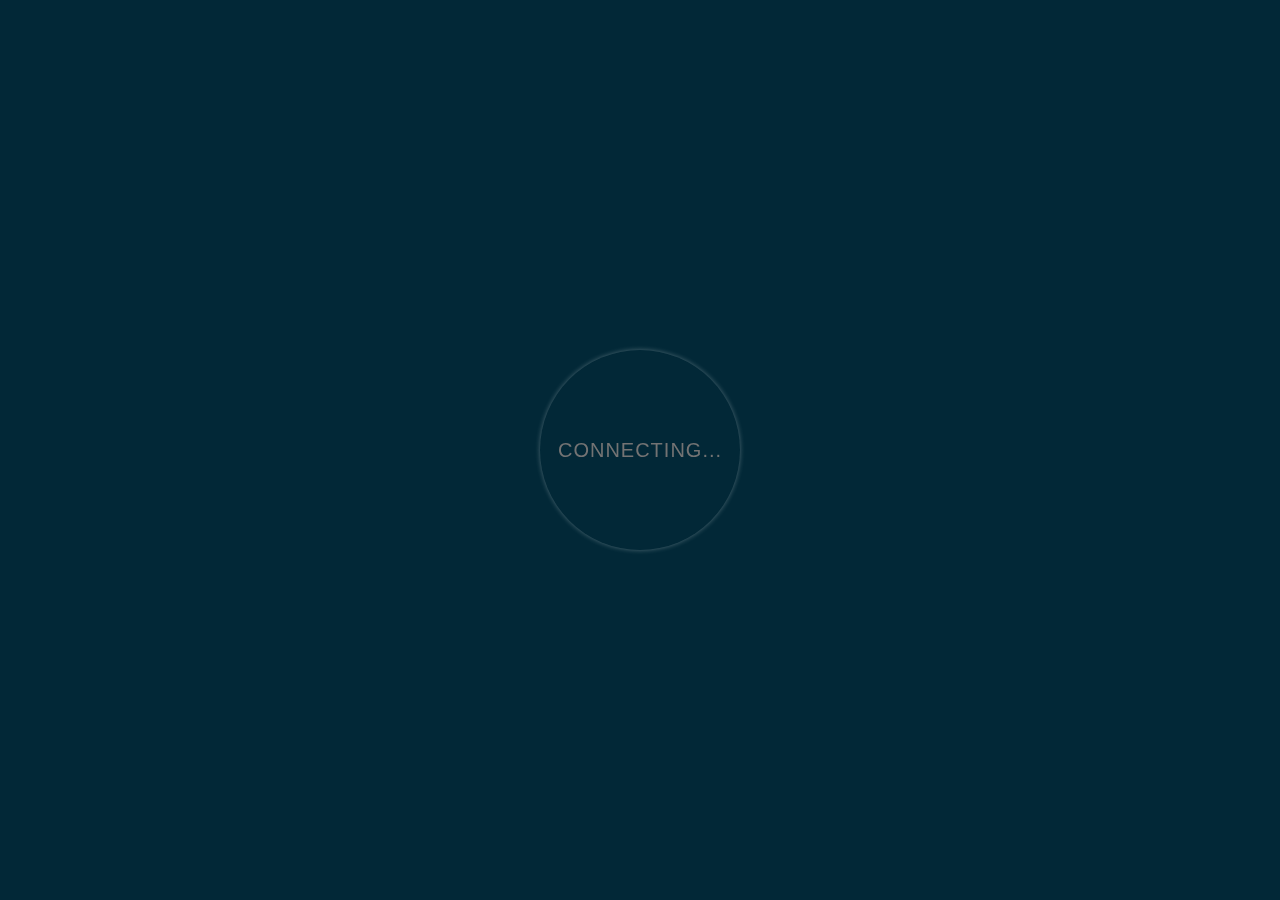
<file: index.html>
<!DOCTYPE html>
<!-- Created By CodingNepal -->
<html lang="en" dir="ltr">
   <head>
      
      <link rel="stylesheet" href="indexstyle.css">
      <meta charset="UTF-8">
    <meta http-equiv="X-UA-Compatible" content="IE=edge">
   <meta name="viewport" content="width=device-width, initial-scale=1.0">
    <title>eU|Los Santoes Police Department</title>
    <link href="https://fonts.googleapis.com/css?family=Josefin+Slab"rel="stylesheet"/> 
   <link rel="shortcut icon" type="image/png" href="pdicon.png">
    <link rel="stylesheet" href="style.css">
    <script src="https://ajax.googleapis.com/ajax/libs/jquery/2.1.1/jquery.min.js"></script>
   
  
    <script src="https://code.jquery.com/jquery-1.11.3.js"></script>
  
  </head>
   <body>
    <div id="container" style="display:none">
      <div class="s-2"></div>
      <div class="card">
          <div class="sides left-side">
              <h1 class="profession"> eUNLOCK</h3>
              <h3 class="name"><i>The Honorable soldiers </i></h3>                
          </div>                     
          <div class="sides right-side">
              <h1 class="profession"> Police Department</h3>
              <h3 class="name"><i>Of the resistance !!!</i></h3>            
              </div>       
          <div class="back-side">
              <p class="biography">
                  The Los Santos Police Department (LSPD) is the primary law enforcement agency of the City of Los Santos, San Andreas, appearing in Grand Theft Auto V and Grand Theft Auto Online. The LSPD is based on the Los Angeles Police Department (LAPD).
  
  
  
              </p>
          </div>
          <!-- button class="button" onClick="window.open('login.html');">
            login panel</button--><br><br>
          <button class="button" onClick="window.open('wish.html');">
            For the officers
       </button> <br><br>
	   <button class="button" onClick="window.open('fto.html');">
            Field Trainer Script
       </button> <br><br>
	    <button class="button" onClick="window.open('ranks.html');">
            Ranks and Units</button><br><br>
		<button class="button" onClick="window.open('media.html');">
            Media & Updates</button><br><br>
		<button class="button" onClick="window.open('report.html');">
            How Can Join</button><br><br>
			
    	
			
			

          <!-- <a href="wish.html">
              <button onclick="wish.html" >For you</button>            
          </a> -->
      </div>
      <div class="s-1"></div>
      <div class="right-col">
        <img src="images/play.png" id="icon">
      </div>
      </div>
      <span id="count"></span>

     <div class="lording" >
      <div class="center">
         <div class="ring"></div>
         <span>Connecting...</span>
      </div>
    </div>
<div id="home" class="home-style-2 slider-area" style="display:none">

  <div class="particles-js" id="particles-js"><canvas class="particles-js-canvas-el" style="width: 100%; height: 100%;" width="1366" height="606"></canvas></div>
  
  <br><br><br><br><br><br><br><br><br><br><br><br><br>
  
  
  <audio id="hbdmp" autoplay loop >
      
    <source src="hbd.mp3" type="audio/mp3">
    Your browser does not support the audio element.
  </audio>

  <script>
    var hbdmp = document.getElementById("hbdmp")
    var icon = document.getElementById("icon")

    icon.onclick = function(){
     if(hbdmp.paused){
       hbdmp.play();
       icon.src ="images/pause.png";
     }else{
       hbdmp.pause();
       icon.src = "images/play.png";
     }

    }

  </script>
  <script>

    setTimeout(function() {
      $('.lording').hide()
    }, 5000);
    
    setTimeout(function() {
      $('#container').show()
    }, 5199);
    
    
    </script>
	

    
</body>
</html>
</file>
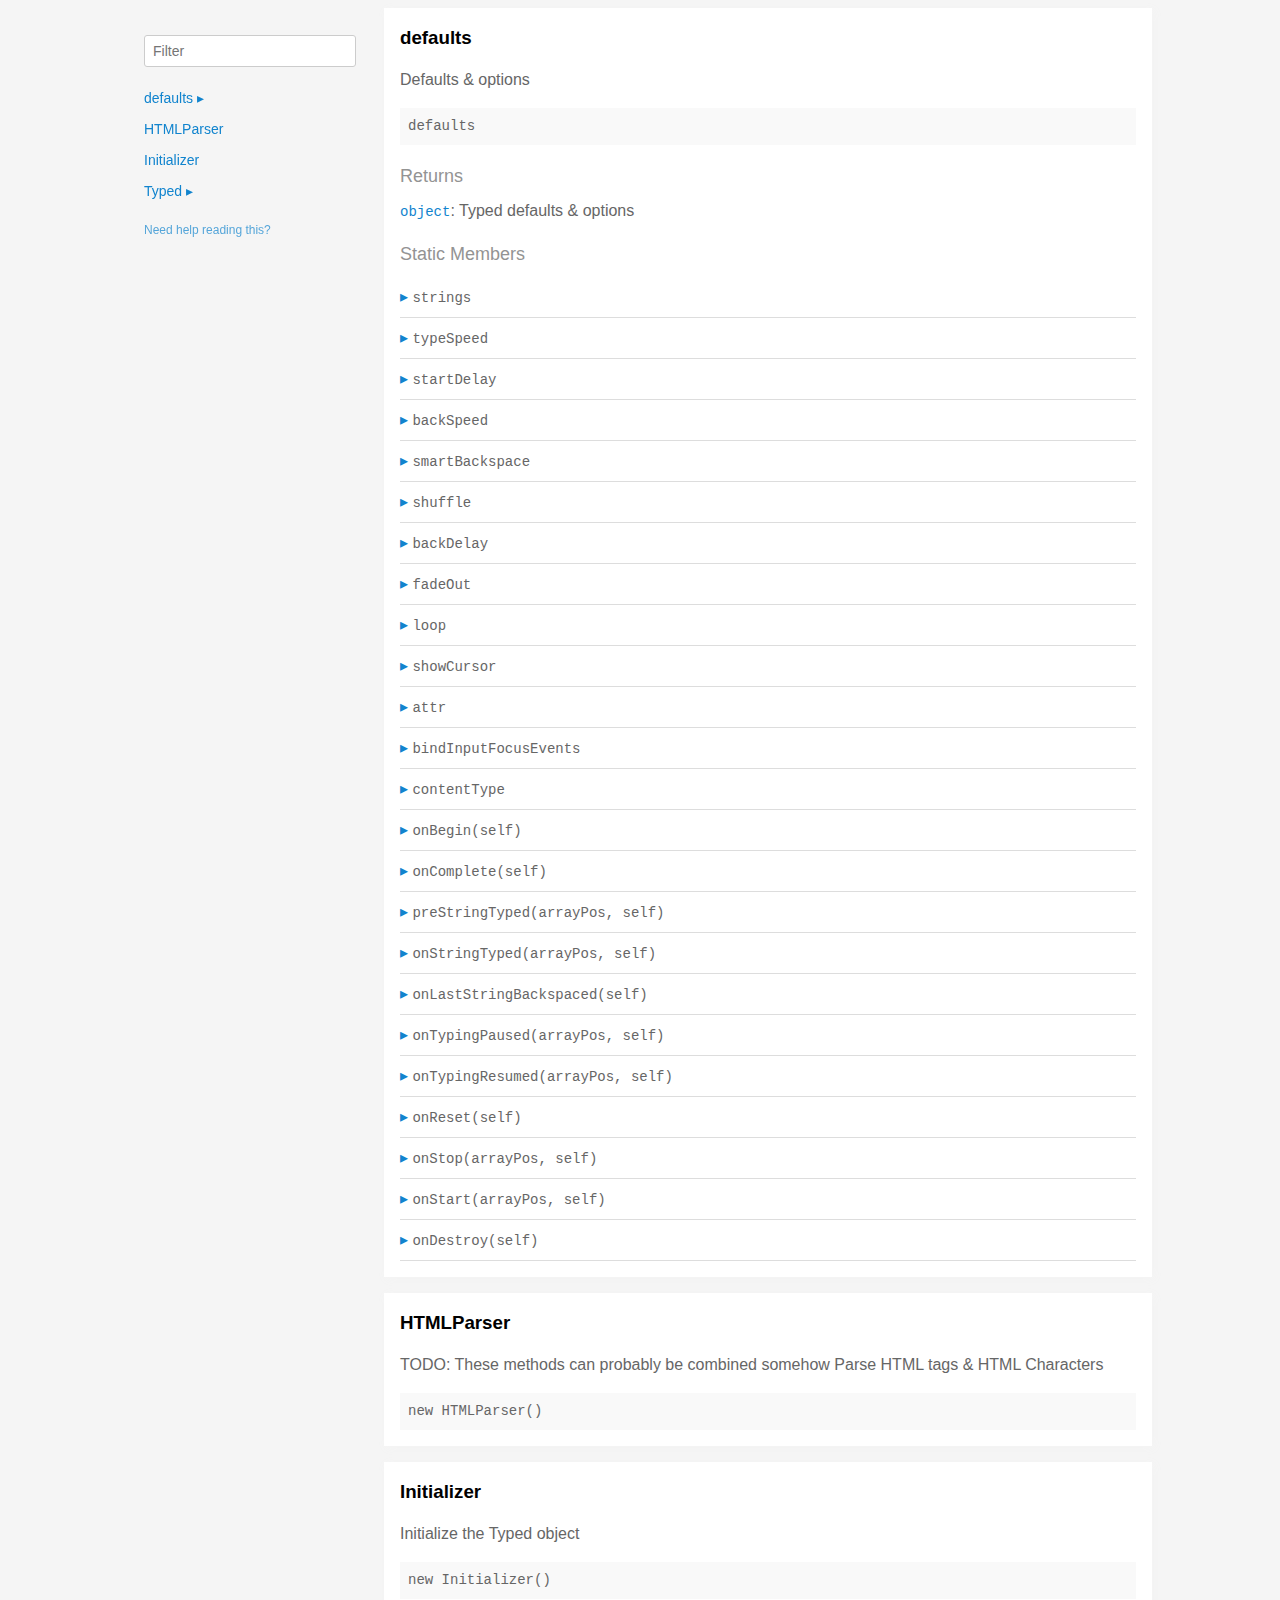
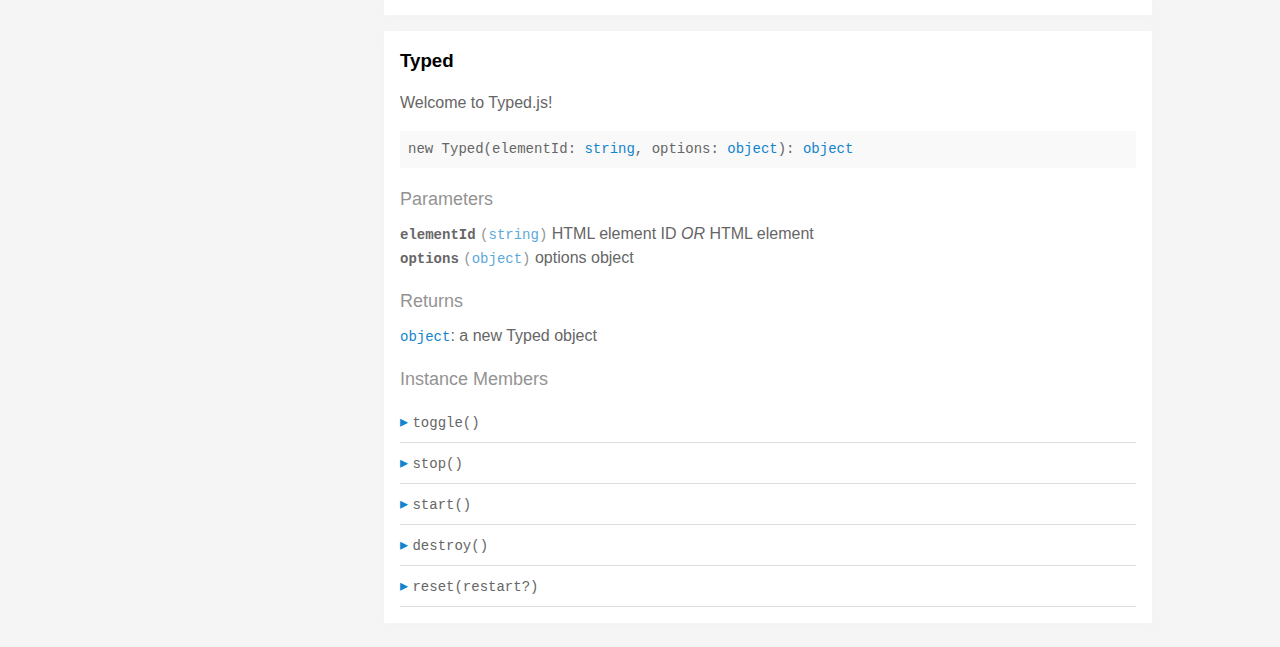
<file: docs/index.html>
<!doctype html>
<html>
<head>
  <meta charset='utf-8' />
  <title>  | Documentation</title>
  <meta name='viewport' content='width=device-width,initial-scale=1'>
  <link href='assets/bass.css' type='text/css' rel='stylesheet' />
  <link href='assets/style.css' type='text/css' rel='stylesheet' />
  <link href='assets/github.css' type='text/css' rel='stylesheet' />
</head>
<body class='documentation'>
  <div class='max-width-4 mx-auto'>
    <div class='clearfix md-mxn2'>
      <div class='fixed xs-hide fix-3 overflow-auto max-height-100'>
        <div class='py1 px2'>
          <h3 class='mb0 no-anchor'></h3>
          <div class='mb1'><code></code></div>
          <input
            placeholder='Filter'
            id='filter-input'
            class='col12 block input'
            type='text' />
          <div id='toc'>
            <ul class='list-reset h5 py1-ul'>
              
                
                <li><a
                  href='#defaults'
                  class=" toggle-sibling">
                  defaults
                  <span class='icon'>▸</span>
                </a>
                
                <div class='toggle-target display-none'>
                  
                  <ul class='list-reset py1-ul pl1'>
                    <li class='h5'><span>Static members</span></li>
                    
                      <li><a
                        href='#defaults.strings'
                        class='regular pre-open'>
                        .strings
                      </a></li>
                    
                      <li><a
                        href='#defaults.typeSpeed'
                        class='regular pre-open'>
                        .typeSpeed
                      </a></li>
                    
                      <li><a
                        href='#defaults.startDelay'
                        class='regular pre-open'>
                        .startDelay
                      </a></li>
                    
                      <li><a
                        href='#defaults.backSpeed'
                        class='regular pre-open'>
                        .backSpeed
                      </a></li>
                    
                      <li><a
                        href='#defaults.smartBackspace'
                        class='regular pre-open'>
                        .smartBackspace
                      </a></li>
                    
                      <li><a
                        href='#defaults.shuffle'
                        class='regular pre-open'>
                        .shuffle
                      </a></li>
                    
                      <li><a
                        href='#defaults.backDelay'
                        class='regular pre-open'>
                        .backDelay
                      </a></li>
                    
                      <li><a
                        href='#defaults.fadeOut'
                        class='regular pre-open'>
                        .fadeOut
                      </a></li>
                    
                      <li><a
                        href='#defaults.loop'
                        class='regular pre-open'>
                        .loop
                      </a></li>
                    
                      <li><a
                        href='#defaults.showCursor'
                        class='regular pre-open'>
                        .showCursor
                      </a></li>
                    
                      <li><a
                        href='#defaults.attr'
                        class='regular pre-open'>
                        .attr
                      </a></li>
                    
                      <li><a
                        href='#defaults.bindInputFocusEvents'
                        class='regular pre-open'>
                        .bindInputFocusEvents
                      </a></li>
                    
                      <li><a
                        href='#defaults.contentType'
                        class='regular pre-open'>
                        .contentType
                      </a></li>

                      <li><a
                        href='#defaults.onBegin'
                        class='regular pre-open'>
                        .onBegin
                      </a></li>

                      <li><a
                        href='#defaults.onComplete'
                        class='regular pre-open'>
                        .onComplete
                      </a></li>
                    
                      <li><a
                        href='#defaults.preStringTyped'
                        class='regular pre-open'>
                        .preStringTyped
                      </a></li>
                    
                      <li><a
                        href='#defaults.onStringTyped'
                        class='regular pre-open'>
                        .onStringTyped
                      </a></li>
                    
                      <li><a
                        href='#defaults.onLastStringBackspaced'
                        class='regular pre-open'>
                        .onLastStringBackspaced
                      </a></li>
                    
                      <li><a
                        href='#defaults.onTypingPaused'
                        class='regular pre-open'>
                        .onTypingPaused
                      </a></li>
                    
                      <li><a
                        href='#defaults.onTypingResumed'
                        class='regular pre-open'>
                        .onTypingResumed
                      </a></li>
                    
                      <li><a
                        href='#defaults.onReset'
                        class='regular pre-open'>
                        .onReset
                      </a></li>
                    
                      <li><a
                        href='#defaults.onStop'
                        class='regular pre-open'>
                        .onStop
                      </a></li>
                    
                      <li><a
                        href='#defaults.onStart'
                        class='regular pre-open'>
                        .onStart
                      </a></li>
                    
                      <li><a
                        href='#defaults.onDestroy'
                        class='regular pre-open'>
                        .onDestroy
                      </a></li>
                    
                    </ul>
                  
                  
                  
                </div>
                
                </li>
              
                
                <li><a
                  href='#htmlparser'
                  class="">
                  HTMLParser
                  
                </a>
                
                </li>
              
                
                <li><a
                  href='#initializer'
                  class="">
                  Initializer
                  
                </a>
                
                </li>
              
                
                <li><a
                  href='#typed'
                  class=" toggle-sibling">
                  Typed
                  <span class='icon'>▸</span>
                </a>
                
                <div class='toggle-target display-none'>
                  
                  
                    <ul class='list-reset py1-ul pl1'>
                      <li class='h5'><span>Instance members</span></li>
                      
                      <li><a
                        href='#Typed#toggle'
                        class='regular pre-open'>
                        #toggle
                      </a></li>
                      
                      <li><a
                        href='#Typed#stop'
                        class='regular pre-open'>
                        #stop
                      </a></li>
                      
                      <li><a
                        href='#Typed#start'
                        class='regular pre-open'>
                        #start
                      </a></li>
                      
                      <li><a
                        href='#Typed#destroy'
                        class='regular pre-open'>
                        #destroy
                      </a></li>
                      
                      <li><a
                        href='#Typed#reset'
                        class='regular pre-open'>
                        #reset
                      </a></li>
                      
                    </ul>
                  
                  
                </div>
                
                </li>
              
            </ul>
          </div>
          <div class='mt1 h6 quiet'>
            <a href='http://documentation.js.org/reading-documentation.html'>Need help reading this?</a>
          </div>
        </div>
      </div>
      <div class='fix-margin-3'>
        
          
            <section class='p2 mb2 clearfix bg-white minishadow'>

  
  <div class='clearfix'>
    
    <h3 class='fl m0' id='defaults'>
      defaults
    </h3>
    
    
  </div>
  

  <p>Defaults &#x26; options</p>


  <div class='pre p1 fill-light mt0'>defaults</div>
  
  

  
  
  
  
  

  

  

  
    
      <div class='py1 quiet mt1 prose-big'>Returns</div>
      <code><a href="https://developer.mozilla.org/en-US/docs/Web/JavaScript/Reference/Global_Objects/Object">object</a></code>:
        Typed defaults &#x26; options

      
    
  

  

  

  
    <div class='py1 quiet mt1 prose-big'>Static Members</div>
    <div class="clearfix">
  
    <div class='border-bottom' id='defaults.strings'>
      <div class="clearfix small pointer toggle-sibling">
        <div class="py1 contain">
            <a class='icon pin-right py1 dark-link caret-right'>▸</a>
            <span class='code strong strong truncate'>strings</span>
        </div>
      </div>
      <div class="clearfix display-none toggle-target">
        <section class='p2 mb2 clearfix bg-white minishadow'>

  

  

  <div class='pre p1 fill-light mt0'>strings</div>
  
  

  
  
  
  
  

  

  
    <div class='py1 quiet mt1 prose-big'>Properties</div>
    <div>
      
        <div class='space-bottom0'>
          <span class='code bold'>strings</span> <code class='quiet'>(<a href="https://developer.mozilla.org/en-US/docs/Web/JavaScript/Reference/Global_Objects/Array">array</a>)</code>
          : strings to be typed

          
        </div>
      
        <div class='space-bottom0'>
          <span class='code bold'>stringsElement</span> <code class='quiet'>(<a href="https://developer.mozilla.org/en-US/docs/Web/JavaScript/Reference/Global_Objects/String">string</a>)</code>
          : ID of element containing string children

          
        </div>
      
    </div>
  

  

  

  

  

  

  
</section>

      </div>
    </div>
  
    <div class='border-bottom' id='defaults.typeSpeed'>
      <div class="clearfix small pointer toggle-sibling">
        <div class="py1 contain">
            <a class='icon pin-right py1 dark-link caret-right'>▸</a>
            <span class='code strong strong truncate'>typeSpeed</span>
        </div>
      </div>
      <div class="clearfix display-none toggle-target">
        <section class='p2 mb2 clearfix bg-white minishadow'>

  

  

  <div class='pre p1 fill-light mt0'>typeSpeed</div>
  
  

  
  
  
  
  

  

  
    <div class='py1 quiet mt1 prose-big'>Properties</div>
    <div>
      
        <div class='space-bottom0'>
          <span class='code bold'>typeSpeed</span> <code class='quiet'>(<a href="https://developer.mozilla.org/en-US/docs/Web/JavaScript/Reference/Global_Objects/Number">number</a>)</code>
          : type speed in milliseconds

          
        </div>
      
    </div>
  

  

  

  

  

  

  
</section>

      </div>
    </div>
  
    <div class='border-bottom' id='defaults.startDelay'>
      <div class="clearfix small pointer toggle-sibling">
        <div class="py1 contain">
            <a class='icon pin-right py1 dark-link caret-right'>▸</a>
            <span class='code strong strong truncate'>startDelay</span>
        </div>
      </div>
      <div class="clearfix display-none toggle-target">
        <section class='p2 mb2 clearfix bg-white minishadow'>

  

  

  <div class='pre p1 fill-light mt0'>startDelay</div>
  
  

  
  
  
  
  

  

  
    <div class='py1 quiet mt1 prose-big'>Properties</div>
    <div>
      
        <div class='space-bottom0'>
          <span class='code bold'>startDelay</span> <code class='quiet'>(<a href="https://developer.mozilla.org/en-US/docs/Web/JavaScript/Reference/Global_Objects/Number">number</a>)</code>
          : time before typing starts in milliseconds

          
        </div>
      
    </div>
  

  

  

  

  

  

  
</section>

      </div>
    </div>
  
    <div class='border-bottom' id='defaults.backSpeed'>
      <div class="clearfix small pointer toggle-sibling">
        <div class="py1 contain">
            <a class='icon pin-right py1 dark-link caret-right'>▸</a>
            <span class='code strong strong truncate'>backSpeed</span>
        </div>
      </div>
      <div class="clearfix display-none toggle-target">
        <section class='p2 mb2 clearfix bg-white minishadow'>

  

  

  <div class='pre p1 fill-light mt0'>backSpeed</div>
  
  

  
  
  
  
  

  

  
    <div class='py1 quiet mt1 prose-big'>Properties</div>
    <div>
      
        <div class='space-bottom0'>
          <span class='code bold'>backSpeed</span> <code class='quiet'>(<a href="https://developer.mozilla.org/en-US/docs/Web/JavaScript/Reference/Global_Objects/Number">number</a>)</code>
          : backspacing speed in milliseconds

          
        </div>
      
    </div>
  

  

  

  

  

  

  
</section>

      </div>
    </div>
  
    <div class='border-bottom' id='defaults.smartBackspace'>
      <div class="clearfix small pointer toggle-sibling">
        <div class="py1 contain">
            <a class='icon pin-right py1 dark-link caret-right'>▸</a>
            <span class='code strong strong truncate'>smartBackspace</span>
        </div>
      </div>
      <div class="clearfix display-none toggle-target">
        <section class='p2 mb2 clearfix bg-white minishadow'>

  

  

  <div class='pre p1 fill-light mt0'>smartBackspace</div>
  
  

  
  
  
  
  

  

  
    <div class='py1 quiet mt1 prose-big'>Properties</div>
    <div>
      
        <div class='space-bottom0'>
          <span class='code bold'>smartBackspace</span> <code class='quiet'>(<a href="https://developer.mozilla.org/en-US/docs/Web/JavaScript/Reference/Global_Objects/Boolean">boolean</a>)</code>
          : only backspace what doesn't match the previous string

          
        </div>
      
    </div>
  

  

  

  

  

  

  
</section>

      </div>
    </div>
  
    <div class='border-bottom' id='defaults.shuffle'>
      <div class="clearfix small pointer toggle-sibling">
        <div class="py1 contain">
            <a class='icon pin-right py1 dark-link caret-right'>▸</a>
            <span class='code strong strong truncate'>shuffle</span>
        </div>
      </div>
      <div class="clearfix display-none toggle-target">
        <section class='p2 mb2 clearfix bg-white minishadow'>

  

  

  <div class='pre p1 fill-light mt0'>shuffle</div>
  
  

  
  
  
  
  

  

  
    <div class='py1 quiet mt1 prose-big'>Properties</div>
    <div>
      
        <div class='space-bottom0'>
          <span class='code bold'>shuffle</span> <code class='quiet'>(<a href="https://developer.mozilla.org/en-US/docs/Web/JavaScript/Reference/Global_Objects/Boolean">boolean</a>)</code>
          : shuffle the strings

          
        </div>
      
    </div>
  

  

  

  

  

  

  
</section>

      </div>
    </div>
  
    <div class='border-bottom' id='defaults.backDelay'>
      <div class="clearfix small pointer toggle-sibling">
        <div class="py1 contain">
            <a class='icon pin-right py1 dark-link caret-right'>▸</a>
            <span class='code strong strong truncate'>backDelay</span>
        </div>
      </div>
      <div class="clearfix display-none toggle-target">
        <section class='p2 mb2 clearfix bg-white minishadow'>

  

  

  <div class='pre p1 fill-light mt0'>backDelay</div>
  
  

  
  
  
  
  

  

  
    <div class='py1 quiet mt1 prose-big'>Properties</div>
    <div>
      
        <div class='space-bottom0'>
          <span class='code bold'>backDelay</span> <code class='quiet'>(<a href="https://developer.mozilla.org/en-US/docs/Web/JavaScript/Reference/Global_Objects/Number">number</a>)</code>
          : time before backspacing in milliseconds

          
        </div>
      
    </div>
  

  

  

  

  

  

  
</section>

      </div>
    </div>
  
    <div class='border-bottom' id='defaults.fadeOut'>
      <div class="clearfix small pointer toggle-sibling">
        <div class="py1 contain">
            <a class='icon pin-right py1 dark-link caret-right'>▸</a>
            <span class='code strong strong truncate'>fadeOut</span>
        </div>
      </div>
      <div class="clearfix display-none toggle-target">
        <section class='p2 mb2 clearfix bg-white minishadow'>

  

  

  <div class='pre p1 fill-light mt0'>fadeOut</div>
  
  

  
  
  
  
  

  

  
    <div class='py1 quiet mt1 prose-big'>Properties</div>
    <div>
      
        <div class='space-bottom0'>
          <span class='code bold'>fadeOut</span> <code class='quiet'>(<a href="https://developer.mozilla.org/en-US/docs/Web/JavaScript/Reference/Global_Objects/Boolean">boolean</a>)</code>
          : Fade out instead of backspace

          
        </div>
      
        <div class='space-bottom0'>
          <span class='code bold'>fadeOutClass</span> <code class='quiet'>(<a href="https://developer.mozilla.org/en-US/docs/Web/JavaScript/Reference/Global_Objects/String">string</a>)</code>
          : css class for fade animation

          
        </div>
      
        <div class='space-bottom0'>
          <span class='code bold'>fadeOutDelay</span> <code class='quiet'>(<a href="https://developer.mozilla.org/en-US/docs/Web/JavaScript/Reference/Global_Objects/Boolean">boolean</a>)</code>
          : Fade out delay in milliseconds

          
        </div>
      
    </div>
  

  

  

  

  

  

  
</section>

      </div>
    </div>
  
    <div class='border-bottom' id='defaults.loop'>
      <div class="clearfix small pointer toggle-sibling">
        <div class="py1 contain">
            <a class='icon pin-right py1 dark-link caret-right'>▸</a>
            <span class='code strong strong truncate'>loop</span>
        </div>
      </div>
      <div class="clearfix display-none toggle-target">
        <section class='p2 mb2 clearfix bg-white minishadow'>

  

  

  <div class='pre p1 fill-light mt0'>loop</div>
  
  

  
  
  
  
  

  

  
    <div class='py1 quiet mt1 prose-big'>Properties</div>
    <div>
      
        <div class='space-bottom0'>
          <span class='code bold'>loop</span> <code class='quiet'>(<a href="https://developer.mozilla.org/en-US/docs/Web/JavaScript/Reference/Global_Objects/Boolean">boolean</a>)</code>
          : loop strings

          
        </div>
      
        <div class='space-bottom0'>
          <span class='code bold'>loopCount</span> <code class='quiet'>(<a href="https://developer.mozilla.org/en-US/docs/Web/JavaScript/Reference/Global_Objects/Number">number</a>)</code>
          : amount of loops

          
        </div>
      
    </div>
  

  

  

  

  

  

  
</section>

      </div>
    </div>
  
    <div class='border-bottom' id='defaults.showCursor'>
      <div class="clearfix small pointer toggle-sibling">
        <div class="py1 contain">
            <a class='icon pin-right py1 dark-link caret-right'>▸</a>
            <span class='code strong strong truncate'>showCursor</span>
        </div>
      </div>
      <div class="clearfix display-none toggle-target">
        <section class='p2 mb2 clearfix bg-white minishadow'>

  

  

  <div class='pre p1 fill-light mt0'>showCursor</div>
  
  

  
  
  
  
  

  

  
    <div class='py1 quiet mt1 prose-big'>Properties</div>
    <div>
      
        <div class='space-bottom0'>
          <span class='code bold'>showCursor</span> <code class='quiet'>(<a href="https://developer.mozilla.org/en-US/docs/Web/JavaScript/Reference/Global_Objects/Boolean">boolean</a>)</code>
          : show cursor

          
        </div>
      
        <div class='space-bottom0'>
          <span class='code bold'>cursorChar</span> <code class='quiet'>(<a href="https://developer.mozilla.org/en-US/docs/Web/JavaScript/Reference/Global_Objects/String">string</a>)</code>
          : character for cursor

          
        </div>
      
        <div class='space-bottom0'>
          <span class='code bold'>autoInsertCss</span> <code class='quiet'>(<a href="https://developer.mozilla.org/en-US/docs/Web/JavaScript/Reference/Global_Objects/Boolean">boolean</a>)</code>
          : insert CSS for cursor and fadeOut into HTML 
<head>

          
        </div>
      
    </div>
  

  

  

  

  

  

  
</section>

      </div>
    </div>
  
    <div class='border-bottom' id='defaults.attr'>
      <div class="clearfix small pointer toggle-sibling">
        <div class="py1 contain">
            <a class='icon pin-right py1 dark-link caret-right'>▸</a>
            <span class='code strong strong truncate'>attr</span>
        </div>
      </div>
      <div class="clearfix display-none toggle-target">
        <section class='p2 mb2 clearfix bg-white minishadow'>

  

  

  <div class='pre p1 fill-light mt0'>attr</div>
  
  

  
  
  
  
  

  

  
    <div class='py1 quiet mt1 prose-big'>Properties</div>
    <div>
      
        <div class='space-bottom0'>
          <span class='code bold'>attr</span> <code class='quiet'>(<a href="https://developer.mozilla.org/en-US/docs/Web/JavaScript/Reference/Global_Objects/String">string</a>)</code>
          : attribute for typing
Ex: input placeholder, value, or just HTML text

          
        </div>
      
    </div>
  

  

  

  

  

  

  
</section>

      </div>
    </div>
  
    <div class='border-bottom' id='defaults.bindInputFocusEvents'>
      <div class="clearfix small pointer toggle-sibling">
        <div class="py1 contain">
            <a class='icon pin-right py1 dark-link caret-right'>▸</a>
            <span class='code strong strong truncate'>bindInputFocusEvents</span>
        </div>
      </div>
      <div class="clearfix display-none toggle-target">
        <section class='p2 mb2 clearfix bg-white minishadow'>

  

  

  <div class='pre p1 fill-light mt0'>bindInputFocusEvents</div>
  
  

  
  
  
  
  

  

  
    <div class='py1 quiet mt1 prose-big'>Properties</div>
    <div>
      
        <div class='space-bottom0'>
          <span class='code bold'>bindInputFocusEvents</span> <code class='quiet'>(<a href="https://developer.mozilla.org/en-US/docs/Web/JavaScript/Reference/Global_Objects/Boolean">boolean</a>)</code>
          : bind to focus and blur if el is text input

          
        </div>
      
    </div>
  

  

  

  

  

  

  
</section>

      </div>
    </div>
  
    <div class='border-bottom' id='defaults.contentType'>
      <div class="clearfix small pointer toggle-sibling">
        <div class="py1 contain">
            <a class='icon pin-right py1 dark-link caret-right'>▸</a>
            <span class='code strong strong truncate'>contentType</span>
        </div>
      </div>
      <div class="clearfix display-none toggle-target">
        <section class='p2 mb2 clearfix bg-white minishadow'>

  

  

  <div class='pre p1 fill-light mt0'>contentType</div>
  
  

  
  
  
  
  

  

  
    <div class='py1 quiet mt1 prose-big'>Properties</div>
    <div>
      
        <div class='space-bottom0'>
          <span class='code bold'>contentType</span> <code class='quiet'>(<a href="https://developer.mozilla.org/en-US/docs/Web/JavaScript/Reference/Global_Objects/String">string</a>)</code>
          : 'html' or 'null' for plaintext

          
        </div>
      
    </div>
  

  

  

  

  

  

  
</section>

      </div>
    </div>
  
    <div class='border-bottom' id='defaults.onBegin'>
      <div class="clearfix small pointer toggle-sibling">
        <div class="py1 contain">
            <a class='icon pin-right py1 dark-link caret-right'>▸</a>
            <span class='code strong strong truncate'>onBegin(self)</span>
        </div>
      </div>
      <div class="clearfix display-none toggle-target">
        <section class='p2 mb2 clearfix bg-white minishadow'>

  

  <p>Before it begins typing</p>

  <div class='pre p1 fill-light mt0'>onBegin(self: <a href="#typed">Typed</a>)</div>
  
    <div class='py1 quiet mt1 prose-big'>Parameters</div>
    <div class='prose'>
      
        <div class='space-bottom0'>
          <div>
            <span class='code bold'>self</span> <code class='quiet'>(<a href="#typed">Typed</a>)</code>
	    
          </div>
          
        </div>
      
    </div>
  
</section>

      </div>
    </div>

    <div class='border-bottom' id='defaults.onComplete'>
      <div class="clearfix small pointer toggle-sibling">
        <div class="py1 contain">
            <a class='icon pin-right py1 dark-link caret-right'>▸</a>
            <span class='code strong strong truncate'>onComplete(self)</span>
        </div>
      </div>
      <div class="clearfix display-none toggle-target">
        <section class='p2 mb2 clearfix bg-white minishadow'>

  

  <p>All typing is complete</p>


  <div class='pre p1 fill-light mt0'>onComplete(self: <a href="#typed">Typed</a>)</div>
  
  

  
  
  
  
  

  
    <div class='py1 quiet mt1 prose-big'>Parameters</div>
    <div class='prose'>
      
        <div class='space-bottom0'>
          <div>
            <span class='code bold'>self</span> <code class='quiet'>(<a href="#typed">Typed</a>)</code>
	    
          </div>
          
        </div>
      
    </div>
  

  

  

  

  

  

  

  
</section>

      </div>
    </div>
  
    <div class='border-bottom' id='defaults.preStringTyped'>
      <div class="clearfix small pointer toggle-sibling">
        <div class="py1 contain">
            <a class='icon pin-right py1 dark-link caret-right'>▸</a>
            <span class='code strong strong truncate'>preStringTyped(arrayPos, self)</span>
        </div>
      </div>
      <div class="clearfix display-none toggle-target">
        <section class='p2 mb2 clearfix bg-white minishadow'>

  

  <p>Before each string is typed</p>


  <div class='pre p1 fill-light mt0'>preStringTyped(arrayPos: <a href="https://developer.mozilla.org/en-US/docs/Web/JavaScript/Reference/Global_Objects/Number">number</a>, self: <a href="#typed">Typed</a>)</div>
  
  

  
  
  
  
  

  
    <div class='py1 quiet mt1 prose-big'>Parameters</div>
    <div class='prose'>
      
        <div class='space-bottom0'>
          <div>
            <span class='code bold'>arrayPos</span> <code class='quiet'>(<a href="https://developer.mozilla.org/en-US/docs/Web/JavaScript/Reference/Global_Objects/Number">number</a>)</code>
	    
          </div>
          
        </div>
      
        <div class='space-bottom0'>
          <div>
            <span class='code bold'>self</span> <code class='quiet'>(<a href="#typed">Typed</a>)</code>
	    
          </div>
          
        </div>
      
    </div>
  

  

  

  

  

  

  

  
</section>

      </div>
    </div>
  
    <div class='border-bottom' id='defaults.onStringTyped'>
      <div class="clearfix small pointer toggle-sibling">
        <div class="py1 contain">
            <a class='icon pin-right py1 dark-link caret-right'>▸</a>
            <span class='code strong strong truncate'>onStringTyped(arrayPos, self)</span>
        </div>
      </div>
      <div class="clearfix display-none toggle-target">
        <section class='p2 mb2 clearfix bg-white minishadow'>

  

  <p>After each string is typed</p>


  <div class='pre p1 fill-light mt0'>onStringTyped(arrayPos: <a href="https://developer.mozilla.org/en-US/docs/Web/JavaScript/Reference/Global_Objects/Number">number</a>, self: <a href="#typed">Typed</a>)</div>
  
  

  
  
  
  
  

  
    <div class='py1 quiet mt1 prose-big'>Parameters</div>
    <div class='prose'>
      
        <div class='space-bottom0'>
          <div>
            <span class='code bold'>arrayPos</span> <code class='quiet'>(<a href="https://developer.mozilla.org/en-US/docs/Web/JavaScript/Reference/Global_Objects/Number">number</a>)</code>
	    
          </div>
          
        </div>
      
        <div class='space-bottom0'>
          <div>
            <span class='code bold'>self</span> <code class='quiet'>(<a href="#typed">Typed</a>)</code>
	    
          </div>
          
        </div>
      
    </div>
  

  

  

  

  

  

  

  
</section>

      </div>
    </div>
  
    <div class='border-bottom' id='defaults.onLastStringBackspaced'>
      <div class="clearfix small pointer toggle-sibling">
        <div class="py1 contain">
            <a class='icon pin-right py1 dark-link caret-right'>▸</a>
            <span class='code strong strong truncate'>onLastStringBackspaced(self)</span>
        </div>
      </div>
      <div class="clearfix display-none toggle-target">
        <section class='p2 mb2 clearfix bg-white minishadow'>

  

  <p>During looping, after last string is typed</p>


  <div class='pre p1 fill-light mt0'>onLastStringBackspaced(self: <a href="#typed">Typed</a>)</div>
  
  

  
  
  
  
  

  
    <div class='py1 quiet mt1 prose-big'>Parameters</div>
    <div class='prose'>
      
        <div class='space-bottom0'>
          <div>
            <span class='code bold'>self</span> <code class='quiet'>(<a href="#typed">Typed</a>)</code>
	    
          </div>
          
        </div>
      
    </div>
  

  

  

  

  

  

  

  
</section>

      </div>
    </div>
  
    <div class='border-bottom' id='defaults.onTypingPaused'>
      <div class="clearfix small pointer toggle-sibling">
        <div class="py1 contain">
            <a class='icon pin-right py1 dark-link caret-right'>▸</a>
            <span class='code strong strong truncate'>onTypingPaused(arrayPos, self)</span>
        </div>
      </div>
      <div class="clearfix display-none toggle-target">
        <section class='p2 mb2 clearfix bg-white minishadow'>

  

  <p>Typing has been stopped</p>


  <div class='pre p1 fill-light mt0'>onTypingPaused(arrayPos: <a href="https://developer.mozilla.org/en-US/docs/Web/JavaScript/Reference/Global_Objects/Number">number</a>, self: <a href="#typed">Typed</a>)</div>
  
  

  
  
  
  
  

  
    <div class='py1 quiet mt1 prose-big'>Parameters</div>
    <div class='prose'>
      
        <div class='space-bottom0'>
          <div>
            <span class='code bold'>arrayPos</span> <code class='quiet'>(<a href="https://developer.mozilla.org/en-US/docs/Web/JavaScript/Reference/Global_Objects/Number">number</a>)</code>
	    
          </div>
          
        </div>
      
        <div class='space-bottom0'>
          <div>
            <span class='code bold'>self</span> <code class='quiet'>(<a href="#typed">Typed</a>)</code>
	    
          </div>
          
        </div>
      
    </div>
  

  

  

  

  

  

  

  
</section>

      </div>
    </div>
  
    <div class='border-bottom' id='defaults.onTypingResumed'>
      <div class="clearfix small pointer toggle-sibling">
        <div class="py1 contain">
            <a class='icon pin-right py1 dark-link caret-right'>▸</a>
            <span class='code strong strong truncate'>onTypingResumed(arrayPos, self)</span>
        </div>
      </div>
      <div class="clearfix display-none toggle-target">
        <section class='p2 mb2 clearfix bg-white minishadow'>

  

  <p>Typing has been started after being stopped</p>


  <div class='pre p1 fill-light mt0'>onTypingResumed(arrayPos: <a href="https://developer.mozilla.org/en-US/docs/Web/JavaScript/Reference/Global_Objects/Number">number</a>, self: <a href="#typed">Typed</a>)</div>
  
  

  
  
  
  
  

  
    <div class='py1 quiet mt1 prose-big'>Parameters</div>
    <div class='prose'>
      
        <div class='space-bottom0'>
          <div>
            <span class='code bold'>arrayPos</span> <code class='quiet'>(<a href="https://developer.mozilla.org/en-US/docs/Web/JavaScript/Reference/Global_Objects/Number">number</a>)</code>
	    
          </div>
          
        </div>
      
        <div class='space-bottom0'>
          <div>
            <span class='code bold'>self</span> <code class='quiet'>(<a href="#typed">Typed</a>)</code>
	    
          </div>
          
        </div>
      
    </div>
  

  

  

  

  

  

  

  
</section>

      </div>
    </div>
  
    <div class='border-bottom' id='defaults.onReset'>
      <div class="clearfix small pointer toggle-sibling">
        <div class="py1 contain">
            <a class='icon pin-right py1 dark-link caret-right'>▸</a>
            <span class='code strong strong truncate'>onReset(self)</span>
        </div>
      </div>
      <div class="clearfix display-none toggle-target">
        <section class='p2 mb2 clearfix bg-white minishadow'>

  

  <p>After reset</p>


  <div class='pre p1 fill-light mt0'>onReset(self: <a href="#typed">Typed</a>)</div>
  
  

  
  
  
  
  

  
    <div class='py1 quiet mt1 prose-big'>Parameters</div>
    <div class='prose'>
      
        <div class='space-bottom0'>
          <div>
            <span class='code bold'>self</span> <code class='quiet'>(<a href="#typed">Typed</a>)</code>
	    
          </div>
          
        </div>
      
    </div>
  

  

  

  

  

  

  

  
</section>

      </div>
    </div>
  
    <div class='border-bottom' id='defaults.onStop'>
      <div class="clearfix small pointer toggle-sibling">
        <div class="py1 contain">
            <a class='icon pin-right py1 dark-link caret-right'>▸</a>
            <span class='code strong strong truncate'>onStop(arrayPos, self)</span>
        </div>
      </div>
      <div class="clearfix display-none toggle-target">
        <section class='p2 mb2 clearfix bg-white minishadow'>

  

  <p>After stop</p>


  <div class='pre p1 fill-light mt0'>onStop(arrayPos: <a href="https://developer.mozilla.org/en-US/docs/Web/JavaScript/Reference/Global_Objects/Number">number</a>, self: <a href="#typed">Typed</a>)</div>
  
  

  
  
  
  
  

  
    <div class='py1 quiet mt1 prose-big'>Parameters</div>
    <div class='prose'>
      
        <div class='space-bottom0'>
          <div>
            <span class='code bold'>arrayPos</span> <code class='quiet'>(<a href="https://developer.mozilla.org/en-US/docs/Web/JavaScript/Reference/Global_Objects/Number">number</a>)</code>
	    
          </div>
          
        </div>
      
        <div class='space-bottom0'>
          <div>
            <span class='code bold'>self</span> <code class='quiet'>(<a href="#typed">Typed</a>)</code>
	    
          </div>
          
        </div>
      
    </div>
  

  

  

  

  

  

  

  
</section>

      </div>
    </div>
  
    <div class='border-bottom' id='defaults.onStart'>
      <div class="clearfix small pointer toggle-sibling">
        <div class="py1 contain">
            <a class='icon pin-right py1 dark-link caret-right'>▸</a>
            <span class='code strong strong truncate'>onStart(arrayPos, self)</span>
        </div>
      </div>
      <div class="clearfix display-none toggle-target">
        <section class='p2 mb2 clearfix bg-white minishadow'>

  

  <p>After start</p>


  <div class='pre p1 fill-light mt0'>onStart(arrayPos: <a href="https://developer.mozilla.org/en-US/docs/Web/JavaScript/Reference/Global_Objects/Number">number</a>, self: <a href="#typed">Typed</a>)</div>
  
  

  
  
  
  
  

  
    <div class='py1 quiet mt1 prose-big'>Parameters</div>
    <div class='prose'>
      
        <div class='space-bottom0'>
          <div>
            <span class='code bold'>arrayPos</span> <code class='quiet'>(<a href="https://developer.mozilla.org/en-US/docs/Web/JavaScript/Reference/Global_Objects/Number">number</a>)</code>
	    
          </div>
          
        </div>
      
        <div class='space-bottom0'>
          <div>
            <span class='code bold'>self</span> <code class='quiet'>(<a href="#typed">Typed</a>)</code>
	    
          </div>
          
        </div>
      
    </div>
  

  

  

  

  

  

  

  
</section>

      </div>
    </div>
  
    <div class='border-bottom' id='defaults.onDestroy'>
      <div class="clearfix small pointer toggle-sibling">
        <div class="py1 contain">
            <a class='icon pin-right py1 dark-link caret-right'>▸</a>
            <span class='code strong strong truncate'>onDestroy(self)</span>
        </div>
      </div>
      <div class="clearfix display-none toggle-target">
        <section class='p2 mb2 clearfix bg-white minishadow'>

  

  <p>After destroy</p>


  <div class='pre p1 fill-light mt0'>onDestroy(self: <a href="#typed">Typed</a>)</div>
  
  

  
  
  
  
  

  
    <div class='py1 quiet mt1 prose-big'>Parameters</div>
    <div class='prose'>
      
        <div class='space-bottom0'>
          <div>
            <span class='code bold'>self</span> <code class='quiet'>(<a href="#typed">Typed</a>)</code>
	    
          </div>
          
        </div>
      
    </div>
  

  

  

  

  

  

  

  
</section>

      </div>
    </div>
  
</div>

  

  

  
</section>

          
        
          
            <section class='p2 mb2 clearfix bg-white minishadow'>

  
  <div class='clearfix'>
    
    <h3 class='fl m0' id='htmlparser'>
      HTMLParser
    </h3>
    
    
  </div>
  

  <p>TODO: These methods can probably be combined somehow
Parse HTML tags &#x26; HTML Characters</p>


  <div class='pre p1 fill-light mt0'>new HTMLParser()</div>
  
  

  
  
  
  
  

  

  

  

  

  

  

  

  
</section>

          
        
          
            <section class='p2 mb2 clearfix bg-white minishadow'>

  
  <div class='clearfix'>
    
    <h3 class='fl m0' id='initializer'>
      Initializer
    </h3>
    
    
  </div>
  

  <p>Initialize the Typed object</p>


  <div class='pre p1 fill-light mt0'>new Initializer()</div>
  
  

  
  
  
  
  

  

  

  

  

  

  

  

  
</section>

          
        
          
            <section class='p2 mb2 clearfix bg-white minishadow'>

  
  <div class='clearfix'>
    
    <h3 class='fl m0' id='typed'>
      Typed
    </h3>
    
    
  </div>
  

  <p>Welcome to Typed.js!</p>


  <div class='pre p1 fill-light mt0'>new Typed(elementId: <a href="https://developer.mozilla.org/en-US/docs/Web/JavaScript/Reference/Global_Objects/String">string</a>, options: <a href="https://developer.mozilla.org/en-US/docs/Web/JavaScript/Reference/Global_Objects/Object">object</a>): <a href="https://developer.mozilla.org/en-US/docs/Web/JavaScript/Reference/Global_Objects/Object">object</a></div>
  
  

  
  
  
  
  

  
    <div class='py1 quiet mt1 prose-big'>Parameters</div>
    <div class='prose'>
      
        <div class='space-bottom0'>
          <div>
            <span class='code bold'>elementId</span> <code class='quiet'>(<a href="https://developer.mozilla.org/en-US/docs/Web/JavaScript/Reference/Global_Objects/String">string</a>)</code>
	    HTML element ID 
<em>OR</em>
 HTML element

          </div>
          
        </div>
      
        <div class='space-bottom0'>
          <div>
            <span class='code bold'>options</span> <code class='quiet'>(<a href="https://developer.mozilla.org/en-US/docs/Web/JavaScript/Reference/Global_Objects/Object">object</a>)</code>
	    options object

          </div>
          
        </div>
      
    </div>
  

  

  
    
      <div class='py1 quiet mt1 prose-big'>Returns</div>
      <code><a href="https://developer.mozilla.org/en-US/docs/Web/JavaScript/Reference/Global_Objects/Object">object</a></code>:
        a new Typed object

      
    
  

  

  

  

  
    <div class='py1 quiet mt1 prose-big'>Instance Members</div>
    <div class="clearfix">
  
    <div class='border-bottom' id='Typed#toggle'>
      <div class="clearfix small pointer toggle-sibling">
        <div class="py1 contain">
            <a class='icon pin-right py1 dark-link caret-right'>▸</a>
            <span class='code strong strong truncate'>toggle()</span>
        </div>
      </div>
      <div class="clearfix display-none toggle-target">
        <section class='p2 mb2 clearfix bg-white minishadow'>

  

  <p>Toggle start() and stop() of the Typed instance</p>


  <div class='pre p1 fill-light mt0'>toggle()</div>
  
  

  
  
  
  
  

  

  

  

  

  

  

  

  
</section>

      </div>
    </div>
  
    <div class='border-bottom' id='Typed#stop'>
      <div class="clearfix small pointer toggle-sibling">
        <div class="py1 contain">
            <a class='icon pin-right py1 dark-link caret-right'>▸</a>
            <span class='code strong strong truncate'>stop()</span>
        </div>
      </div>
      <div class="clearfix display-none toggle-target">
        <section class='p2 mb2 clearfix bg-white minishadow'>

  

  <p>Stop typing / backspacing and enable cursor blinking</p>


  <div class='pre p1 fill-light mt0'>stop()</div>
  
  

  
  
  
  
  

  

  

  

  

  

  

  

  
</section>

      </div>
    </div>
  
    <div class='border-bottom' id='Typed#start'>
      <div class="clearfix small pointer toggle-sibling">
        <div class="py1 contain">
            <a class='icon pin-right py1 dark-link caret-right'>▸</a>
            <span class='code strong strong truncate'>start()</span>
        </div>
      </div>
      <div class="clearfix display-none toggle-target">
        <section class='p2 mb2 clearfix bg-white minishadow'>

  

  <p>Start typing / backspacing after being stopped</p>


  <div class='pre p1 fill-light mt0'>start()</div>
  
  

  
  
  
  
  

  

  

  

  

  

  

  

  
</section>

      </div>
    </div>
  
    <div class='border-bottom' id='Typed#destroy'>
      <div class="clearfix small pointer toggle-sibling">
        <div class="py1 contain">
            <a class='icon pin-right py1 dark-link caret-right'>▸</a>
            <span class='code strong strong truncate'>destroy()</span>
        </div>
      </div>
      <div class="clearfix display-none toggle-target">
        <section class='p2 mb2 clearfix bg-white minishadow'>

  

  <p>Destroy this instance of Typed</p>


  <div class='pre p1 fill-light mt0'>destroy()</div>
  
  

  
  
  
  
  

  

  

  

  

  

  

  

  
</section>

      </div>
    </div>
  
    <div class='border-bottom' id='Typed#reset'>
      <div class="clearfix small pointer toggle-sibling">
        <div class="py1 contain">
            <a class='icon pin-right py1 dark-link caret-right'>▸</a>
            <span class='code strong strong truncate'>reset(restart?)</span>
        </div>
      </div>
      <div class="clearfix display-none toggle-target">
        <section class='p2 mb2 clearfix bg-white minishadow'>

  

  <p>Reset Typed and optionally restarts</p>


  <div class='pre p1 fill-light mt0'>reset(restart: <a href="https://developer.mozilla.org/en-US/docs/Web/JavaScript/Reference/Global_Objects/Boolean">boolean</a>?= nser)</div>
  
  

  
  
  
  
  

  
    <div class='py1 quiet mt1 prose-big'>Parameters</div>
    <div class='prose'>
      
        <div class='space-bottom0'>
          <div>
            <span class='code bold'>restart</span> <code class='quiet'>(<a href="https://developer.mozilla.org/en-US/docs/Web/JavaScript/Reference/Global_Objects/Boolean">boolean</a>?= nser)</code>
	    
          </div>
          
        </div>
      
    </div>
  

  

  

  

  

  

  

  
</section>

      </div>
    </div>
  
</div>

  

  
</section>

          
        
      </div>
    </div>
  </div>
  <script src='assets/anchor.js'></script>
  <script src='assets/site.js'></script>
</body>
</html>
</file>
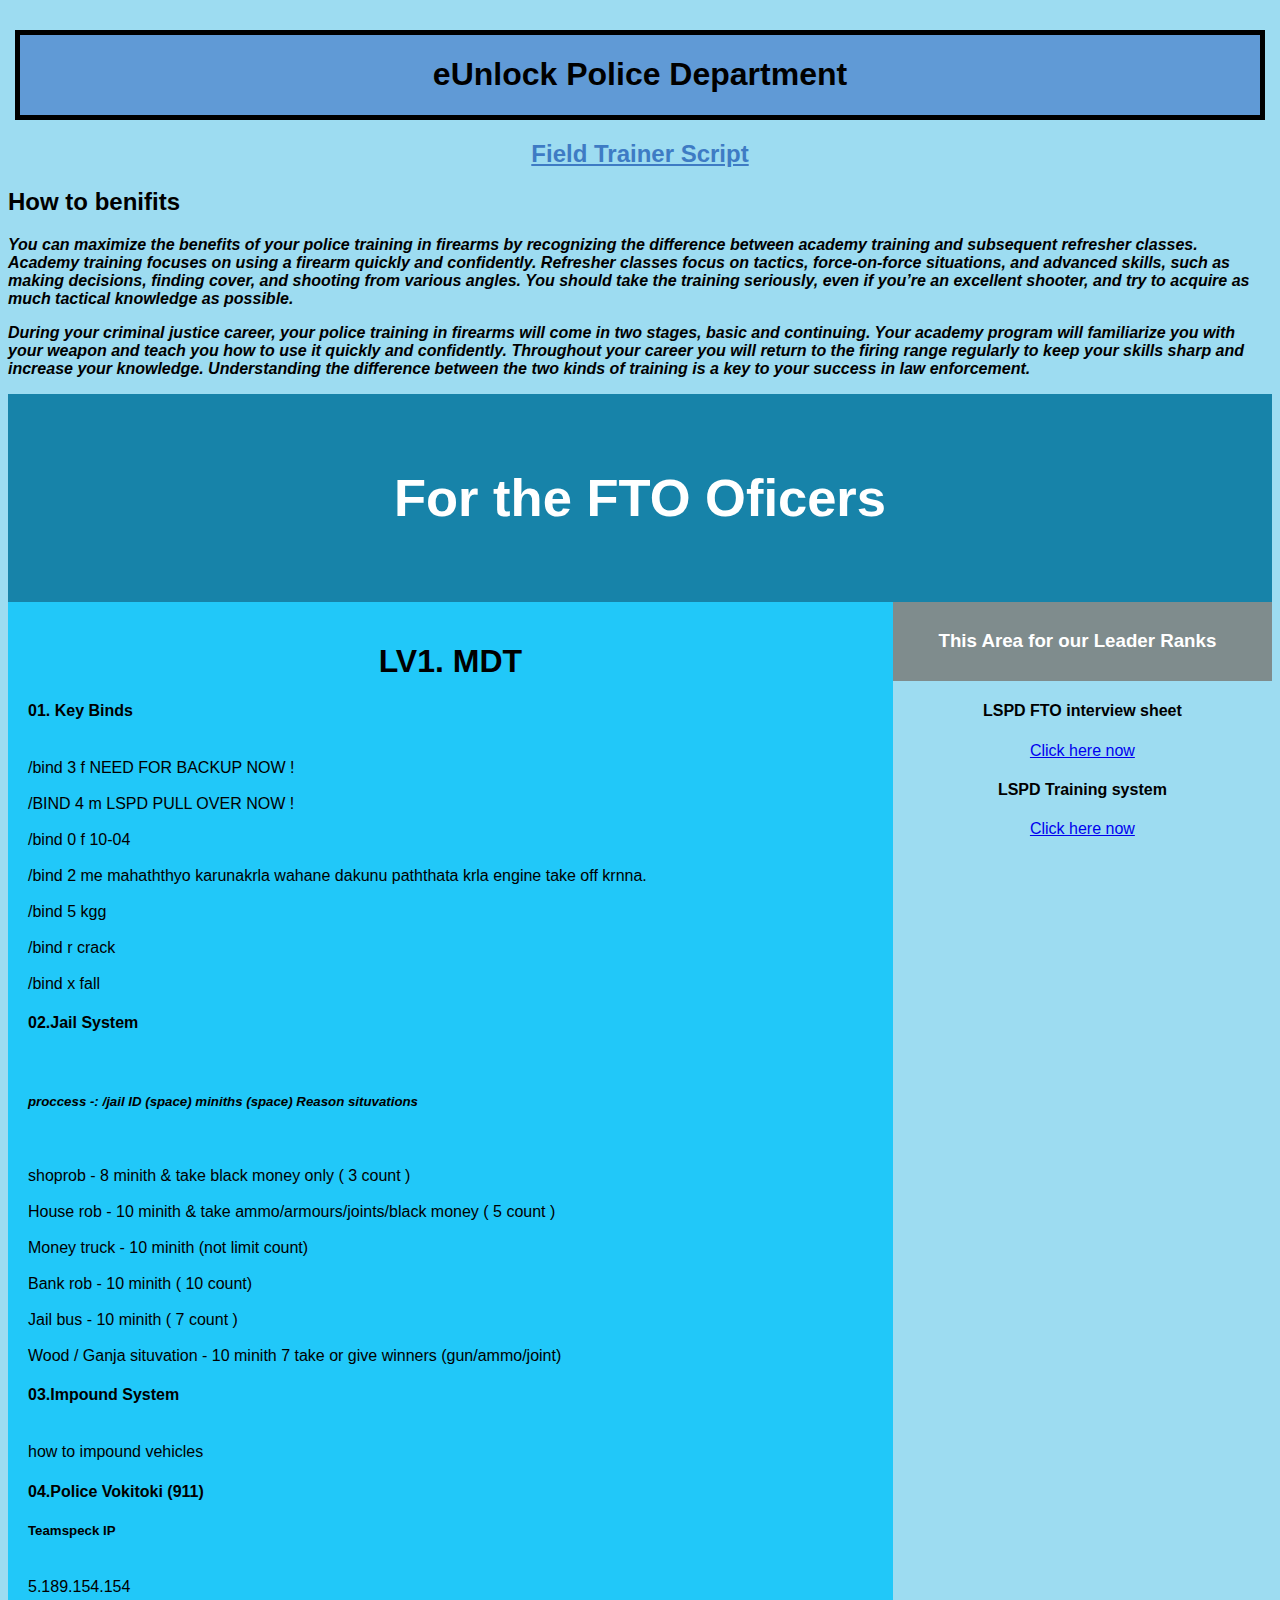
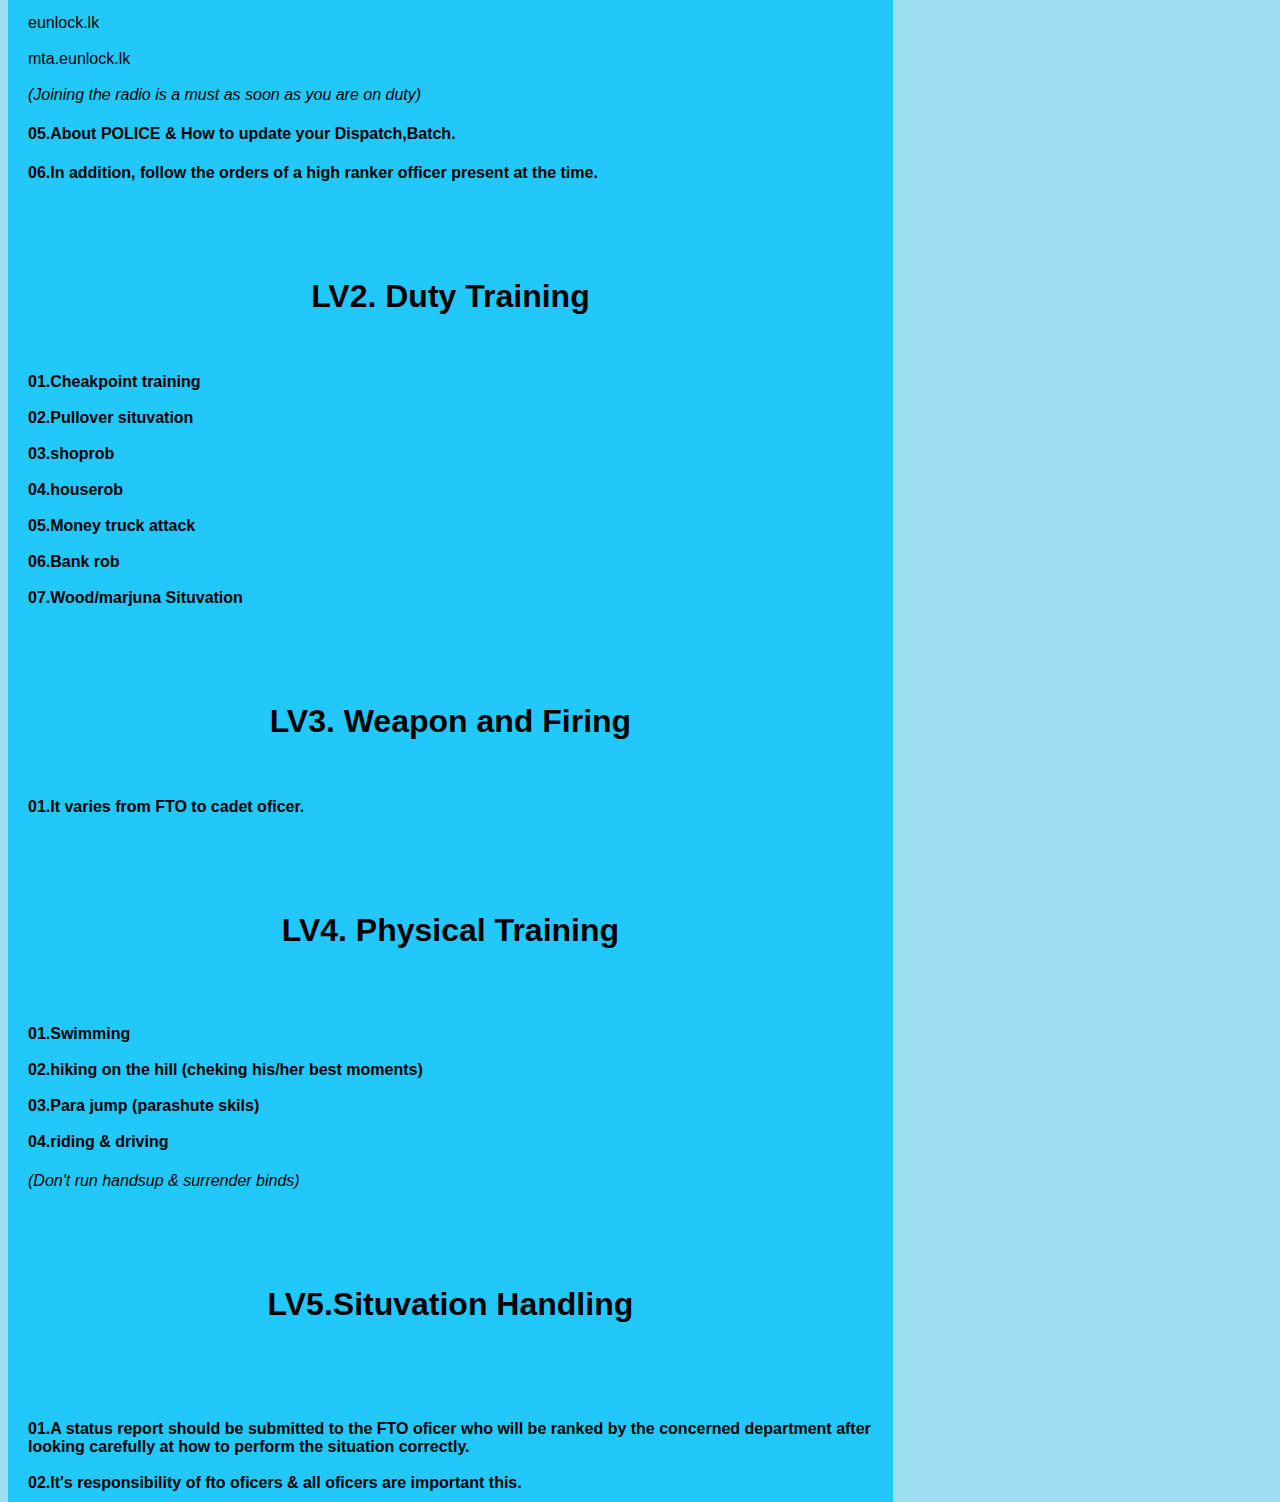
<file: fto.html>
<!DOCTYPE html>
<html>
<body>
<body style="background-color:#9DDCF1;">

<style>
div {
  border: 5px solid black;
  margin-top: 30px;
  margin-bottom: 0px;
  margin-right: 7px;
  margin-left: 7px;
  background-color:#609AD6;
}
</style>
</head>
<body>



<div><b><h1><center>eUnlock Police Department</h1></center></b></div>
<h2  style="color:#3E7BC4;"><b><u><center>Field Trainer Script</b></u></center></h2>
</body>



<title>FTO Script</title>
<meta charset="utf-8">
<meta name="viewport" content="width=device-width, initial-scale=1">
<style>
* {
  box-sizing: border-box;
}

body {
  font-family: Arial, Helvetica, sans-serif;
}

/* Style the header */
header {
  background-color: #1783A9;
  padding: 30px;
  text-align: center;
  font-size: 35px;
  color: white;
}

/* Create two columns/boxes that floats next to each other */
nav {
  float: left;
  width: 30%;
  height: 300px; /* only for demonstration, should be removed */
  background: #ccc;
  padding: 20px;
}

/* Style the list inside the menu */
nav ul {
  list-style-type: none;
  padding: 0;
}

article {
  float: left;
  padding: 20px;
  width: 70%;
  background-color: #21C8F9;
  height: 2500px; /* only for demonstration, should be removed */
}

/* Clear floats after the columns */
section::after {
  content: "";
  display: table;
  clear: both;
}

/* Style the footer */
footer {
  background-color: #7F8C8D ;
  padding: 10px;
  text-align: center;
  color: white;
}

/* Responsive layout - makes the two columns/boxes stack on top of each other instead of next to each other, on small screens */
@media (max-width: 600px) {
  nav, article {
    width: 100%;
    height: auto;
  }
}
</style>
</head>
<body>

<h2 style="color:#;">How to benifits</h2>
<p><b><i>You can maximize the benefits of your police training in firearms by recognizing the difference between academy training and subsequent refresher classes. Academy training focuses on using a firearm quickly and confidently. Refresher classes focus on tactics, force-on-force situations, and advanced skills, such as making decisions, finding cover, and shooting from various angles. You should take the training seriously, even if you’re an excellent shooter, and try to acquire as much tactical knowledge as possible.</i></b></p>
<p><b><i>During your criminal justice career, your police training in firearms will come in two stages, basic and continuing. Your academy program will familiarize you with your weapon and teach you how to use it quickly and confidently. Throughout your career you will return to the firing range regularly to keep your skills sharp and increase your knowledge. Understanding the difference between the two kinds of training is a key to your success in law enforcement.</i></b></p>

<header>
  <h2>For the FTO Oficers</h2>
</header>


  <article>
    <h1><center>LV1. MDT</center></h1>
    <h4>01. Key Binds</h4>
    <p>
     <br>/bind 3 f NEED FOR BACKUP NOW !</br>
     <br>/BIND 4 m LSPD PULL OVER NOW !</br>
     <br>/bind 0 f 10-04</br>
     <br>/bind 2 me mahaththyo karunakrla wahane dakunu paththata krla engine take off krnna.</br>
     <br>/bind 5 kgg</br>
     <br>/bind r crack</br>
     <br>/bind x fall</br></p>
     
     <h4>02.Jail System</h4>
    <p><br><h5><i>proccess -: /jail ID (space) miniths (space) Reason 
     situvations</i></h5></br>
         <br>shoprob     -  8 minith & take black money only ( 3 count )</br>
         <br>House rob   - 10 minith & take ammo/armours/joints/black money ( 5 count )</br>
         <br>Money truck - 10 minith (not limit count)</br>
         <br>Bank rob    - 10 minith 	( 10 count)</br>
         <br>Jail bus    - 10 minith ( 7 count )</br>
         <br>Wood / Ganja situvation   - 10 minith 7 take or give winners (gun/ammo/joint)</br>
</p>

<h4>03.Impound System</h4>
<p><br>how to impound vehicles</br></p>

<h4>04.Police Vokitoki (911)</h4>
<h5>Teamspeck IP</h5>
<p><br>5.189.154.154</br>
        <br>eunlock.lk</br>
        <br>mta.eunlock.lk</br>
      <br><i>(Joining the radio is a must as soon as you are on duty)</i></br></p>
      
      <p><h4>05.About POLICE & How to update your Dispatch,Batch.</h4></p>
      <p><h4>06.In addition, follow the orders of a high ranker officer present at the time.</h4></p>
      
      <h1><br><br><center>LV2. Duty Training </br></br></center></h1>
      
   <p><h4>01.Cheakpoint training</br>
   <br>02.Pullover situvation</br>
   <br>03.shoprob</br>
   <br>04.houserob</br>
   <br>05.Money truck attack</br>
   <br>06.Bank rob</br>
   <br>07.Wood/marjuna Situvation</br></p></h4>
   
   <h1><br><br><center>LV3. Weapon and Firing </br></br></center></h1>
      <P><h4>01.It varies from FTO to cadet oficer.<h4></P>
     
      
   <h1><br><br><center>LV4. Physical Training</br></br></center></h1>
   <h4><br>01.Swimming</br>
   <br>02.hiking on the hill (cheking his/her best moments)</br>
   <br>03.Para jump (parashute skils)</br>
   <br>04.riding & driving</h4>
        <i>(Don't run handsup & surrender binds)</i> 
        
        <h1><br><br><center>LV5.Situvation Handling </br></br></center></h1>
        
<p><br><h4>01.A status report should be submitted to the FTO oficer who will be ranked by the concerned department after looking carefully at how to perform the situation correctly.</br>
   <br>02.It's responsibility of fto oficers & all oficers are important this.</br></h4></p>

        
      
  </article>
</section>

<footer>
  <p><h3>This Area for our Leader Ranks</h3></p>
</footer>


<p><center><h4>LSPD FTO interview sheet</h4></center></p>

<center><a  href="https://bit.ly/ftoint"> Click here now</center></a>

<p><center><h4>LSPD Training system </h4></center></p>

<center><a  href="https://bit.ly/LSPDTr"> Click here now</center></a>


</body>
</html>



</body>
</html>
</file>
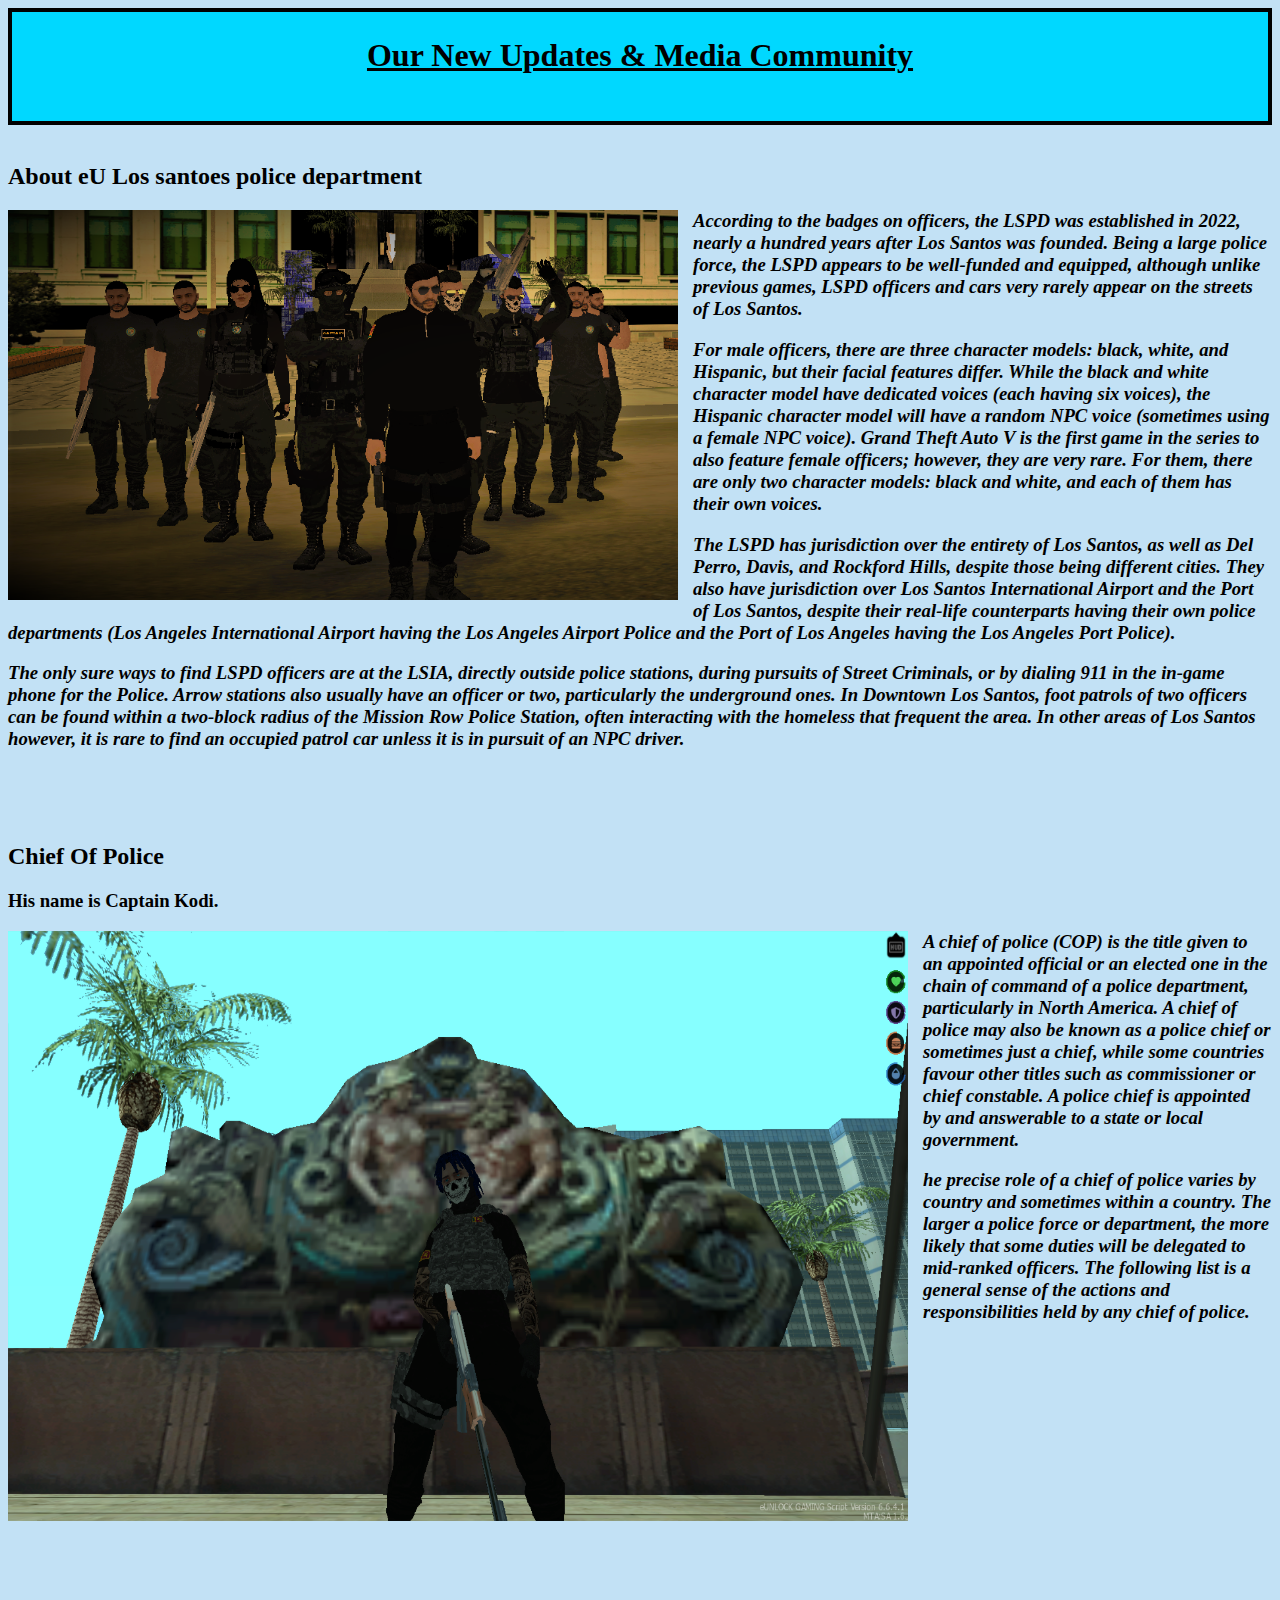
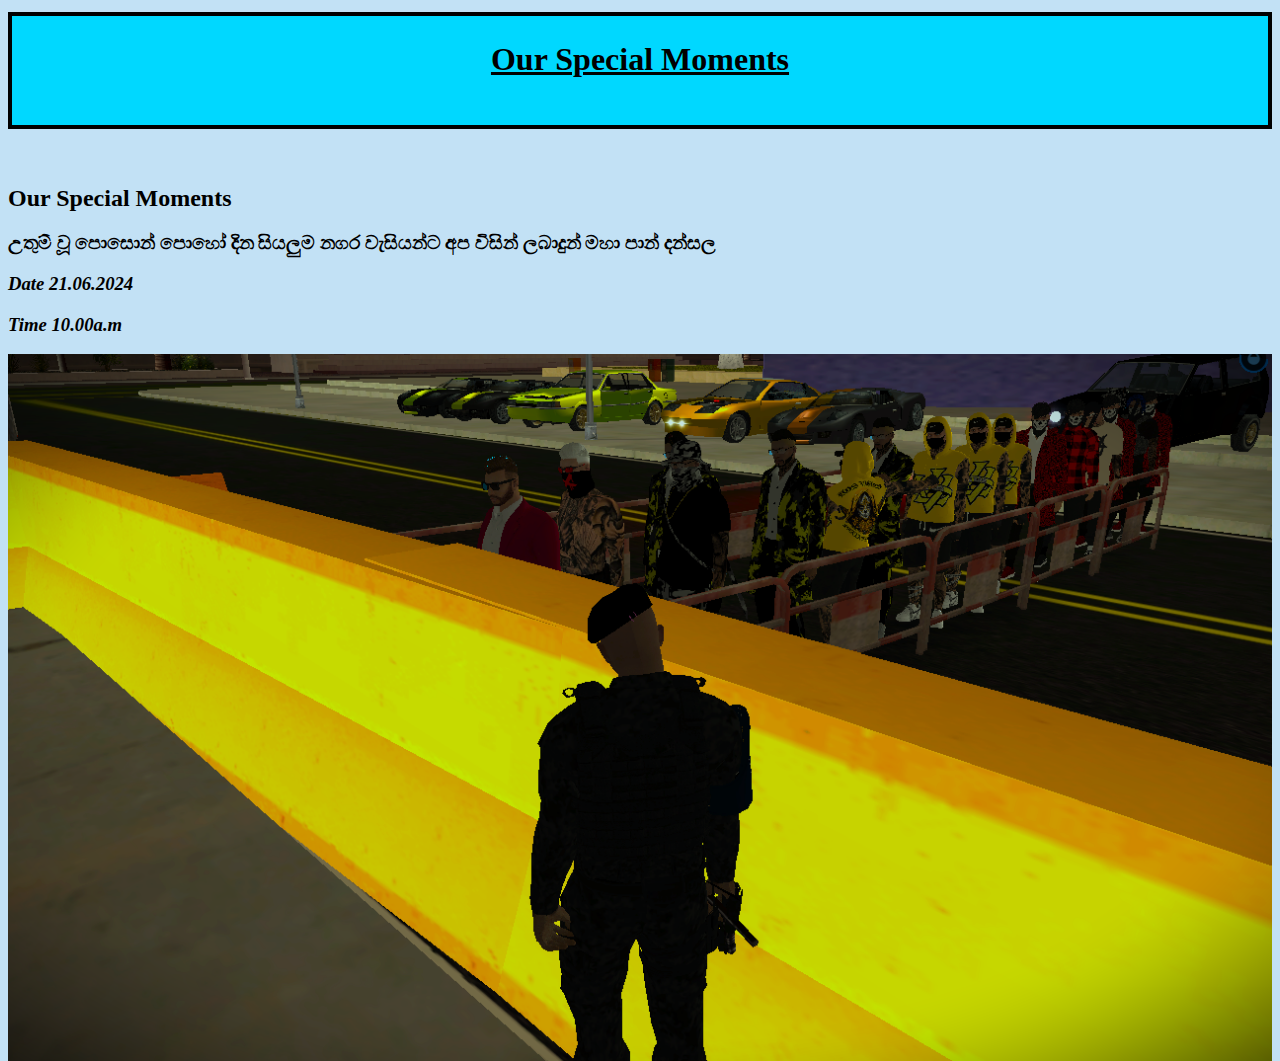
<file: media.html>
<!DOCTYPE html>
<html>
<head>

<body style="background-color:#C2E1F5;">
<title>Updates & media</title>
<style>
body {
}

div.ex1 { 
  background-color:#00D8FF;
  border: 4px solid black;
  padding: 4px;
}

</style>
</head>
<body>


<div class="ex1"><u><h1><center>Our New Updates & Media Community</u><h1></center></div>
<br>




<style>
img {
  float: left;
}
</style>
</head>
<body>

<h2>About eU Los santoes police department</h2>

<p></p>

<p><i><h3><img src="media1.png" alt="Pineapple" style="width:670px;height:390px;margin-right:15px;">
According to the badges on officers, the LSPD was established in 2022, nearly a hundred years after Los Santos was founded. Being a large police force, the LSPD appears to be well-funded and equipped, although unlike previous games, LSPD officers and cars very rarely appear on the streets of Los Santos.</h3></i></p>
<p><i><h3>For male officers, there are three character models: black, white, and Hispanic, but their facial features differ. While the black and white character model have dedicated voices (each having six voices), the Hispanic character model will have a random NPC voice (sometimes using a female NPC voice). Grand Theft Auto V is the first game in the series to also feature female officers; however, they are very rare. For them, there are only two character models: black and white, and each of them has their own voices.</h3></i></p>
<p><i><h3>The LSPD has jurisdiction over the entirety of Los Santos, as well as Del Perro, Davis, and Rockford Hills, despite those being different cities. They also have jurisdiction over Los Santos International Airport and the Port of Los Santos, despite their real-life counterparts having their own police departments (Los Angeles International Airport having the Los Angeles Airport Police and the Port of Los Angeles having the Los Angeles Port Police).</i></h3></p>
<p><i><h3>The only sure ways to find LSPD officers are at the LSIA, directly outside police stations, during pursuits of Street Criminals, or by dialing 911 in the in-game phone for the Police. Arrow stations also usually have an officer or two, particularly the underground ones. In Downtown Los Santos, foot patrols of two officers can be found within a two-block radius of the Mission Row Police Station, often interacting with the homeless that frequent the area. In other areas of Los Santos however, it is rare to find an occupied patrol car unless it is in pursuit of an NPC driver.</i></p></h3><br><br><br>

<style>
img {
  float: left;
}
</style>
</head>
<body>

<h2>Chief Of Police</h2>

<p><h3>His name is Captain Kodi.</h3></p>

<p><img src="media2.png" alt="Pineapple" style="width:900px;height:590px;margin-right:15px;">
<i><h3>A chief of police (COP) is the title given to an appointed official or an elected one in the chain of command of a police department, particularly in North America. A chief of police may also be known as a police chief or sometimes just a chief, while some countries favour other titles such as commissioner or chief constable. A police chief is appointed by and answerable to a state or local government.</i></h3></p>
<p><i><h3>he precise role of a chief of police varies by country and sometimes within a country. The larger a police force or department, the more likely that some duties will be delegated to mid-ranked officers. The following list is a general sense of the actions and responsibilities held by any chief of police.</i></h3></p><br><br><br><br><br><br><br><br><br><br><br><br><br><br><br>


<div class="ex1"><u><h1><center>Our Special Moments</u><h1></center></div><br><br>
<h2>Our Special Moments</h2>

</style>
</head>
<body>


<p><h3>උතුම් වූ පොසොන් පොහෝ දින සියලුම නගර වැසියන්ට අප විසින් ලබාදුන් මහා පාන් දන්සල</h3></p>
<p><h3><i>Date 21.06.2024</h3><p></i>
<p><h3><i>Time 10.00a.m</h3><p></i>
<img src="media3.png" alt="Paris" style="width:100%">

















</body>
</html>
</file>
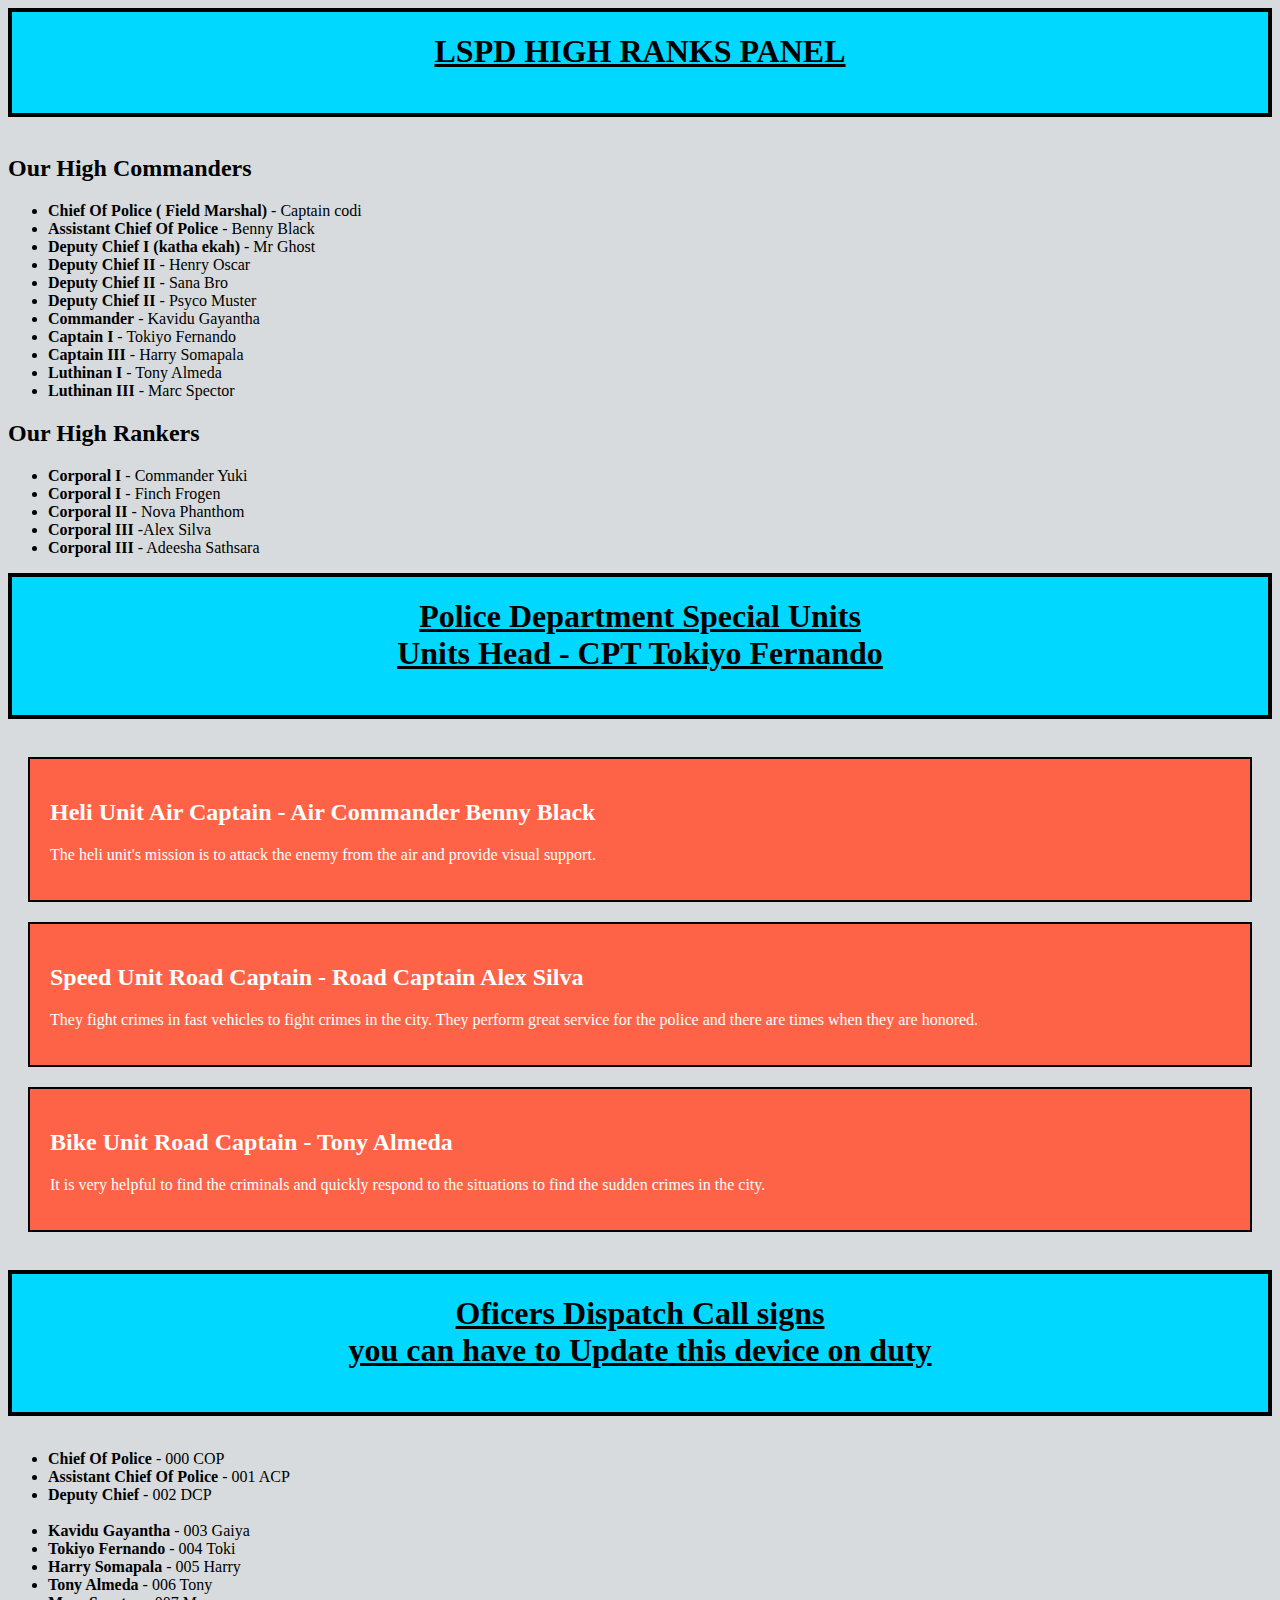
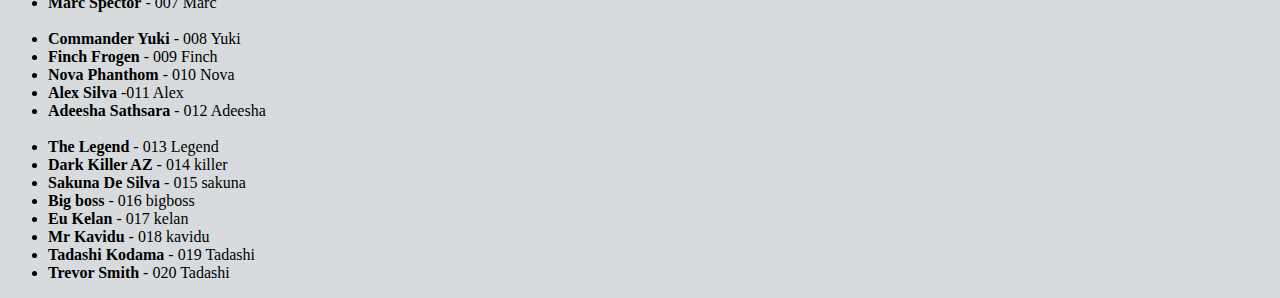
<file: ranks.html>
<!DOCTYPE html>
<html>
<body>
<body style="background-color:#D7DBDD;">

<title>High ranks & Special Units</title>
<style>
body {
}

div.ex1 { 
  background-color:#00D8FF;
  border: 4px solid black;
  padding: 4px;
}

</style>
</head>
<body>


<div class="ex1"><u><h1><center>LSPD HIGH RANKS PANEL</u><h1></center></div>
<br>


<h2>Our High Commanders</h2>



<ul>
  <li><b>Chief Of Police ( Field Marshal)</b>  - Captain codi</li>
  <li><b>Assistant Chief Of Police</b> - Benny Black</li>
  <li><b>Deputy Chief I (katha ekah) </b>          - Mr Ghost</li>
  <li><b>Deputy Chief II</b>          - Henry Oscar</li>
  <li><b>Deputy Chief II</b>          - Sana Bro</li>
  <li><b>Deputy Chief II</b>          - Psyco Muster</li>
  <li><b>Commander</b>          - Kavidu Gayantha</li>
  <li><b>Captain I</b>          - Tokiyo Fernando</li>
  <li><b>Captain III</b>      - Harry Somapala</li>
  <li><b>Luthinan I </b>          - Tony Almeda</li>
  <li><b>Luthinan III </b>          - Marc Spector</li>
  
  
</ul>   

<h2>Our High Rankers</h2>
  <ul><li><b>Corporal I</b>          - Commander Yuki</li>
  <li><b>Corporal I</b>       - Finch Frogen</li>
  <li><b>Corporal II</b>       - Nova Phanthom</li>
  <li><b>Corporal III</b>       -Alex Silva</li>
  <li><b>Corporal III</b>       - Adeesha Sathsara</li>
 
</ul>
<style>
body {
}

div.ex1 { 
  background-color:#00D8FF;
  border: 4px solid black;
  padding: 0px;
}

</style>
</head>
<body>


<div class="ex1"><u><h1><center>Police Department Special Units<br>Units Head - CPT Tokiyo Fernando </br></i></u><h1></center></div>
<br>


<style>
.city {
  background-color: tomato;
  color: white;
  border: 2px solid black;
  margin: 20px;
  padding: 20px;
}
</style>
</head>
<body>

<div class="city">
<h2>Heli Unit Air Captain - Air Commander Benny Black</h2>
<p>The heli unit's mission is to attack the enemy from the air and provide visual support.</p>
</div> 

<div class="city">
<h2>Speed Unit Road Captain - Road Captain Alex Silva</h2>
<p>They fight crimes in fast vehicles to fight crimes in the city. They perform great service for the police and there are times when they are honored.</p>
</div>

<div class="city">
<h2>Bike Unit Road Captain - Tony Almeda</h2>
<p>It is very helpful to find the criminals and quickly respond to the situations to find the sudden crimes in the city.</p>
</div><br>

<div class="ex1"><u><h1><center>Oficers Dispatch Call signs<br>you can have to Update this device on duty </br></i></u><h1></center></div>
<br>

<ul>
  <li><b>Chief Of Police </b>  - 000 COP</li>
  <li><b>Assistant Chief Of Police</b> - 001 ACP</li>
  <li><b>Deputy Chief  </b>          - 002 DCP</li><br>
  <li><b>Kavidu Gayantha</b>          - 003 Gaiya </li>
  <li><b>Tokiyo Fernando</b>          - 004 Toki</li>
  <li><b>Harry Somapala</b>      - 005 Harry </li>
  <li><b>Tony Almeda</b>         - 006 Tony </li>
  <li><b>Marc Spector</b>         - 007 Marc</li><br>
  
  <li><b>Commander Yuki</b>          - 008 Yuki</li>
  <li><b>Finch Frogen</b>       - 009 Finch </li>
  <li><b>Nova Phanthom</b>       - 010 Nova</li>
  <li><b>Alex Silva</b>       -011 Alex</li>
  <li><b>Adeesha Sathsara</b>       - 012 Adeesha </li><br>
  
 <li><b>The Legend</b>       - 013 Legend</li>
<li><b>Dark Killer AZ</b>       - 014 killer </li>
<li><b>Sakuna De Silva</b>       - 015 sakuna </li>
<li><b>Big boss</b>       - 016 bigboss</li>
<li><b>Eu Kelan</b>       - 017 kelan</li>
<li><b>Mr Kavidu</b>       - 018 kavidu</li>
<li><b>Tadashi Kodama</b>       - 019 Tadashi</li>
<li><b>Trevor Smith</b>       - 020 Tadashi</li>



</body>
</html>
</file>
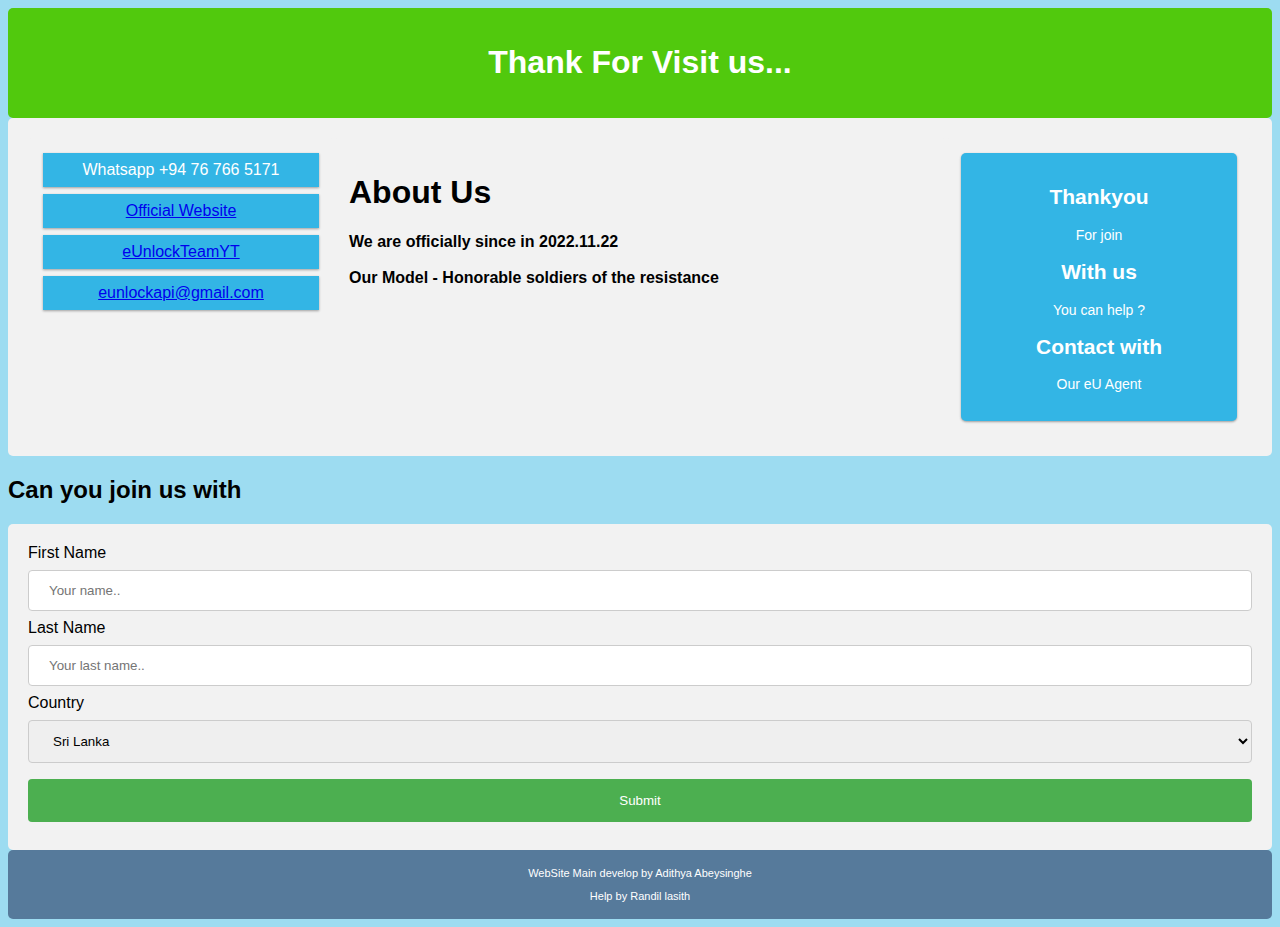
<file: report.html>
<!DOCTYPE html>
<html>
<head>
<body style="background-color:#9DDCF1;">
<title>How Can Join with us</title>
<meta name="viewport" content="width=device-width, initial-scale=1.0">
<style>
* {
  box-sizing: border-box;
}

.row::after {
  content: "";
  clear: both;
  display: block;
}

[class*="col-"] {
  float: left;
  padding: 15px;
}

html {
  font-family: "Lucida Sans", sans-serif;
}

.header {
  background-color: #51C90D;
  color: #ffffff;
  padding: 15px;
}

.menu ul {
  list-style-type: none;
  margin: 0;
  padding: 0;
}

.menu li {
  padding: 8px;
  margin-bottom: 7px;
  background-color: #33b5e5;
  color: #ffffff;
  box-shadow: 0 1px 3px rgba(0,0,0,0.12), 0 1px 2px rgba(0,0,0,0.24);
}

.menu li:hover {
  background-color: #E6EA10;
}

.aside {
  background-color: #33b5e5;
  padding: 15px;
  color: #ffffff;
  text-align: center;
  font-size: 14px;
  box-shadow: 0 1px 3px rgba(0,0,0,0.12), 0 1px 2px rgba(0,0,0,0.24);
}

.footer {
  background-color: #567A9B;
  color: #ffffff;
  text-align: center;
  font-size: 11px;
  padding: 6px;
}

/* For desktop: */
.col-1 {width: 8.33%;}
.col-2 {width: 16.66%;}
.col-3 {width: 25%;}
.col-4 {width: 33.33%;}
.col-5 {width: 41.66%;}
.col-6 {width: 50%;}
.col-7 {width: 58.33%;}
.col-8 {width: 66.66%;}
.col-9 {width: 75%;}
.col-10 {width: 83.33%;}
.col-11 {width: 91.66%;}
.col-12 {width: 100%;}

@media only screen and (max-width: 768px) {
  /* For mobile phones: */
  [class*="col-"] {
    width: 100%;
  }
}
</style>
</head>
<body>

<div class="header">
  <h1><center>Thank For Visit us... </center></h1>
</div>

<div class="row">
  <div class="col-3 menu">
    <ul>
    <li><center>Whatsapp +94 76 766 5171</center></li>
    <li><center><a  href="eunlock.lk/mta/"> Official Website </center></</li> 
    <li><center><a  href="https://www.youtube.com/@eunlockteam"> eUnlockTeamYT</center></a></li>
    <li><center><a  href="eunlockapi@gmail.com">eunlockapi@gmail.com</center></a></li>
    </ul>
  </div>

  <div class="col-6">
    <h1>About Us</h1>
    <p><h4>We are officially since in 2022.11.22 <br><br>Our Model - Honorable soldiers of the resistance</h4></p>
  </div>

  <div class="col-3 right">
    <div class="aside">
      <h2>Thankyou</h2>
      <p>For join</p>
      <h2>With us</h2>
      <p>You can help ?</p>
      <h2>Contact with</h2>
      <p> Our eU Agent</p>
    </div>
  </div>
</div>
<style> 
input {
  width: 100%;
}
</style>
</head>
<body>

<h2>Can you join us with</h2>

<style>
input[type=text], select {
  width: 100%;
  padding: 12px 20px;
  margin: 8px 0;
  display: inline-block;
  border: 1px solid #ccc;
  border-radius: 4px;
  box-sizing: border-box;
}

input[type=submit] {
  width: 100%;
  background-color: #4CAF50;
  color: white;
  padding: 14px 20px;
  margin: 8px 0;
  border: none;
  border-radius: 4px;
  cursor: pointer;
}

input[type=submit]:hover {
  background-color: #45a049;
}

div {
  border-radius: 5px;
  background-color: #f2f2f2;
  padding: 20px;
}
</style>
<body>


<div>
  <form action="/action_page.php">
    <label for="fname">First Name</label>
    <input type="text" id="fname" name="firstname" placeholder="Your name..">

    <label for="lname">Last Name</label>
    <input type="text" id="lname" name="lastname" placeholder="Your last name..">

    <label for="country">Country</label>
    <select id="country" name="country">
      <option value="Srilanka">Sri Lanka</option>
      <option value="India">India</option>
      <option value="usa">USA</option>
    </select>
  
    <input type="submit" value="Submit">
  </form>
</div>

<div class="footer">
  <p>WebSite Main develop by Adithya Abeysinghe</p>
  <p>Help by Randil lasith</p>
</div>

</body>
</html>
</file>
<file: indexstyle.css>
body{
  margin: 0;
  padding: 0;
  font-family: montserrat;
  
  /* background: black; */
}
.center{
  display: flex;
  text-align: center;
  justify-content: center;
  align-items: center;
  min-height: 100vh;
  display: flex;
    justify-content: center;
    align-items: center;
  
}
.ring{
  position: absolute;
  width: 200px;
  height: 200px;
  border-radius: 50%;
  animation: ring 2s linear infinite;
}
@keyframes ring {
  0%{
    transform: rotate(0deg);
    box-shadow: 1px 5px 2px #3E7BC4;
  }
  50%{
    transform: rotate(180deg);
    box-shadow: 1px 5px 2px #18b201;
  }
  100%{
    transform: rotate(360deg);
    box-shadow: 1px 5px 2px #0456c8;
  }
}
.ring:before{
  position: absolute;
  content: '';
  left: 0;
  top: 0;
  height: 100%;
  width: 100%;
  border-radius: 50%;
  box-shadow: 0 0 5px rgba(255,255,255,.3);
}
span{
  color: #737373;
  font-size: 20px;
  text-transform: uppercase;
  letter-spacing: 1px;
  line-height: 190px;
  animation: text 3s ease-in-out infinite;
}
@keyframes text {
  50%{
    color: black;
  }
}
.lording{
 
 height: 100vh;
 width: 100%;
 position: fixed;
 

}

.right-col{
  margin-right: -12%;
 display: flex;
 align-items: center;
  
}

.s-1{
  min-height: 10vh;
  width: 20%;
   


}

.s-2{
  min-height: 10vh;
  width: 20%;
}


#icon{
  width: 80px;
  cursor: pointer;


}
</file>
<file: style.css>
* {
    margin: 0;
    padding: 0;

}

body  {
    font-family: 'Josefin Slab', serif;
    display: flex;
    
    height: 100vh;
    background: black;
    align-items: center;
    justify-content: center;
    --nav-link-load-time:500ms;
}



#container {
    width: 100%;
    height: 180vh;
    background:  linear-gradient(rgba(0,0,0, .6),rgba(0, 0 , 0, .3)),
     url(images/1.jpg) center no-repeat;
    background-size: cover;
    display: flex;
    justify-content: center;
    align-items: center;

    animation: fadeIn 10s;
    -webkit-animation: fadeIn 10s;
    -moz-animation: fadeIn 10s;
    -o-animation: fadeIn 10s;
    -ms-animation: fadeIn 5s;
    


}


@keyframes fadeIn {
    0% {opacity:0;}
    100% {opacity:1;}
  }
  
  @-moz-keyframes fadeIn {
    0% {opacity:0;}
    100% {opacity:1;}
  }
  
  @-webkit-keyframes fadeIn {
    0% {opacity:0;}
    100% {opacity:1;}
  }
  
  @-o-keyframes fadeIn {
    0% {opacity:0;}
    100% {opacity:1;}
  }
  
  @-ms-keyframes fadeIn {
    0% {opacity:0;}
    100% {opacity:1;}
  }

 
.card {
    width: 490px;
    height: 550px;
    position: relative;
    perspective: 1000px;

}


.sides {
    display: flex;
    flex-direction: column;
    justify-content: center;

}

.left-side {
    position: absolute;
    top: 0;
    left: 0;
    background-color: green;
    background:  linear-gradient(rgba(0,0,0, .5),rgba(0, 0 , 0, .7)),
     url(images/2.jpg) no-repeat;
    background-size: cover;
    text-align: right;
    background-position-x:0 ;
    width: 50%;
    height: 100%;
    transform: rotateY(0deg);
    transform-origin: left;
    transition: transform 2s;
}

.right-side {
    position: absolute;
    top: 0;
    right: 0;
    background-color: red;
    background:  linear-gradient(rgba(0,0,0, .5),rgba(0, 0 , 0, .7)),
     url(images/2.jpg) no-repeat;
    background-size: cover;
    background-position-x:-180px ;
    width: 50%;
    height: 100%;
    transform: rotateY(0);
    transform-origin: right;
    transition: transform 2s;
    text-align: left;
}

.back-side {
    position: absolute;
    top: 0;
    left: 0;
    width: 100%;
    height: 100%;
    display: flex;
    justify-content: center;
    align-items: flex-end;
    background-color: chocolate;
    background:  linear-gradient(rgba(0,0,0, .6),rgba(0, 0 , 0, .7)),
     url(images/3.jpg) center no-repeat;
    background-size: cover;
    z-index: -1;
    transform:translateZ(-300px) ;
    transition: z-idex .4s step-end, transform 1s;
    box-shadow: 15;
    box-shadow: 40px 40px 80px #0BAEFF;
}


.card:hover .left-side{
    transform: rotateY(-360deg);
}

.card:hover .right-side{
    transform: rotateY(360deg);
    text-align: right;
}

.card:hover .back-side{
    transform: translateZ(0);
    z-index: 1;
    box-shadow: 50px 50px 100px #000;
}
.name {
    color: #fff;
    font-size: 20px;
    margin: 20px 5px;
}

.profession {
    color: rgb(255, 255, 255);
    font-size: 30px;
    margin: 20px 5px;
    
}

.left-side .name
.left-side .profession {
    text-align: right;
}


.biography {
    color:rgb(201, 192, 192);
    font-size: 15px;
    background-color: rgba(0, 0, 0, 0.4) ;
    width: 100%;
    text-align: center;
    padding: 10px;
}

button{
    position: relative;
    height: 60px;
    width: 200px;
    top: 580px;
    right: -70px;
    border: none;
    outline: none;
    color: white;
    background: #111;
    cursor: pointer;
    border-radius: 8px;
    font-size: 19px;
    font-family: 'Raleway', sans-serif;
  }
  button:before{
    position: absolute;
    content: '';
    top: -2px;
    left: -2px;
    height: calc(100% + 4px);
    width: calc(100% + 4px);
    border-radius: 5px;
    z-index: -1;
    opacity: 0;
    filter: blur(5px);
    background: linear-gradient(45deg, #ff0000, #ff7300, #fffb00, #48ff00, #00ffd5, #002bff, #7a00ff, #ff00c8, #ff0000);
    background-size: 400%;
    transition: opacity .3s ease-in-out;
    animation: animate 20s linear infinite;
  }
  button:hover:before{
    opacity: 1;
  }
  button:hover:active{
    background: none;
  }
  button:hover:active:before{
    filter: blur(3px);
  }
  @keyframes animate {
    0% { background-position: 0 0; }
    50% { background-position: 400% 0; }
    100% { background-position: 0 0; }
  }
  /* Google Fonts Link */
@import url('https://fonts.googleapis.com/css2?family=Montserrat:ital,wght@0,100..900;1,100..900&display=swap');

/* Resetting default styling and setting font-family */
* {
    margin: 0;
    padding: 0;
    box-sizing: border-box;
    font-family: "Montserrat", sans-serif;
}

body {
    width: 100%;
    min-height: 100vh;
    padding: 0 10px;
    display: flex;
    background: #022837;
    justify-content: center;
    align-items: center;
}

/* Login form styling */
.login_form {
    width: 100%;
    max-width: 435px;
    background: #fff;
    border-radius: 6px;
    padding: 41px 30px;
    box-shadow: 0 10px 20px rgba(0, 0, 0, 0.15);
}

.login_form h3 {
    font-size: 20px;
    text-align: center;
}

/* Google & Apple button styling */

.login_form .login_option {
    display: flex;
    width: 100%;
    justify-content: space-between;
    align-items: center;
}

.login_form .login_option .option {
    width: calc(100% / 2 - 12px);
}

.login_form .login_option .option a {
    height: 56px;
    display: flex;
    justify-content: center;
    align-items: center;
    gap: 12px;
    background: #F8F8FB;
    border: 1px solid #DADAF2;
    border-radius: 5px;
    margin: 34px 0 24px 0;
    text-decoration: none;
    color: #171645;
    font-weight: 500;
    transition: 0.2s ease;
}

.login_form .login_option .option a:hover {
    background: #ededf5;
    border-color: #626cd6;
}

.login_form .login_option .option a img {
    max-width: 25px;
}

.login_form p {
    text-align: center;
    font-weight: 500;
}

.login_form .separator {
    position: relative;
    margin-bottom: 24px;
}

/* Login option separator styling */
.login_form .separator span {
    background: #fff;
    z-index: 1;
    padding: 0 10px;
    position: relative;
}

.login_form .separator::after {
    content: '';
    position: absolute;
    width: 100%;
    top: 50%;
    left: 0;
    height: 1px;
    background: #C2C2C2;
    display: block;
}

form .input_box label {
    display: block;
    font-weight: 500;
    margin-bottom: 8px;
}

/* Input field styling */
form .input_box input {
    width: 100%;
    height: 57px;
    border: 1px solid #DADAF2;
    border-radius: 5px;
    outline: none;
    background: #F8F8FB;
    font-size: 17px;
    padding: 0px 20px;
    margin-bottom: 25px;
    transition: 0.2s ease;
}

form .input_box input:focus {
    border-color: #626cd6;
}

form .input_box .password_title {
    display: flex;
    justify-content: space-between;
    text-align: center;
}

form .input_box {
    position: relative;
}

a {
    text-decoration: none;
    color: #;
    font-weight: 500;
}

a:hover {
    text-decoration: underline;
}

/* Login button styling */
form button {
    width: 100%;
    height: 56px;
    border-radius: 5px;
    border: none;
    outline: none;
    background: #626CD6;
    color: #fff;
    font-size: 18px;
    font-weight: 500;
    text-transform: uppercase;
    cursor: pointer;
    margin-bottom: 28px;
    transition: 0.3s ease;
}

form button:hover {
    background: #4954d0;
}
</file>
<file: docs/assets/bass.css>
/*! Basscss | http://basscss.com | MIT License */

.h1{ font-size: 2rem }
.h2{ font-size: 1.5rem }
.h3{ font-size: 1.25rem }
.h4{ font-size: 1rem }
.h5{ font-size: .875rem }
.h6{ font-size: .75rem }

.font-family-inherit{ font-family:inherit }
.font-size-inherit{ font-size:inherit }
.text-decoration-none{ text-decoration:none }

.bold{ font-weight: bold; font-weight: bold }
.regular{ font-weight:normal }
.italic{ font-style:italic }
.caps{ text-transform:uppercase; letter-spacing: .2em; }

.left-align{ text-align:left }
.center{ text-align:center }
.right-align{ text-align:right }
.justify{ text-align:justify }

.nowrap{ white-space:nowrap }
.break-word{ word-wrap:break-word }

.line-height-1{ line-height: 1 }
.line-height-2{ line-height: 1.125 }
.line-height-3{ line-height: 1.25 }
.line-height-4{ line-height: 1.5 }

.list-style-none{ list-style:none }
.underline{ text-decoration:underline }

.truncate{
  max-width:100%;
  overflow:hidden;
  text-overflow:ellipsis;
  white-space:nowrap;
}

.list-reset{
  list-style:none;
  padding-left:0;
}

.inline{ display:inline }
.block{ display:block }
.inline-block{ display:inline-block }
.table{ display:table }
.table-cell{ display:table-cell }

.overflow-hidden{ overflow:hidden }
.overflow-scroll{ overflow:scroll }
.overflow-auto{ overflow:auto }

.clearfix:before,
.clearfix:after{
  content:" ";
  display:table
}
.clearfix:after{ clear:both }

.left{ float:left }
.right{ float:right }

.fit{ max-width:100% }

.max-width-1{ max-width: 24rem }
.max-width-2{ max-width: 32rem }
.max-width-3{ max-width: 48rem }
.max-width-4{ max-width: 64rem }

.border-box{ box-sizing:border-box }

.align-baseline{ vertical-align:baseline }
.align-top{ vertical-align:top }
.align-middle{ vertical-align:middle }
.align-bottom{ vertical-align:bottom }

.m0{ margin:0 }
.mt0{ margin-top:0 }
.mr0{ margin-right:0 }
.mb0{ margin-bottom:0 }
.ml0{ margin-left:0 }
.mx0{ margin-left:0; margin-right:0 }
.my0{ margin-top:0; margin-bottom:0 }

.m1{ margin: .5rem }
.mt1{ margin-top: .5rem }
.mr1{ margin-right: .5rem }
.mb1{ margin-bottom: .5rem }
.ml1{ margin-left: .5rem }
.mx1{ margin-left: .5rem; margin-right: .5rem }
.my1{ margin-top: .5rem; margin-bottom: .5rem }

.m2{ margin: 1rem }
.mt2{ margin-top: 1rem }
.mr2{ margin-right: 1rem }
.mb2{ margin-bottom: 1rem }
.ml2{ margin-left: 1rem }
.mx2{ margin-left: 1rem; margin-right: 1rem }
.my2{ margin-top: 1rem; margin-bottom: 1rem }

.m3{ margin: 2rem }
.mt3{ margin-top: 2rem }
.mr3{ margin-right: 2rem }
.mb3{ margin-bottom: 2rem }
.ml3{ margin-left: 2rem }
.mx3{ margin-left: 2rem; margin-right: 2rem }
.my3{ margin-top: 2rem; margin-bottom: 2rem }

.m4{ margin: 4rem }
.mt4{ margin-top: 4rem }
.mr4{ margin-right: 4rem }
.mb4{ margin-bottom: 4rem }
.ml4{ margin-left: 4rem }
.mx4{ margin-left: 4rem; margin-right: 4rem }
.my4{ margin-top: 4rem; margin-bottom: 4rem }

.mxn1{ margin-left: -.5rem; margin-right: -.5rem; }
.mxn2{ margin-left: -1rem; margin-right: -1rem; }
.mxn3{ margin-left: -2rem; margin-right: -2rem; }
.mxn4{ margin-left: -4rem; margin-right: -4rem; }

.ml-auto{ margin-left:auto }
.mr-auto{ margin-right:auto }
.mx-auto{ margin-left:auto; margin-right:auto; }

.p0{ padding:0 }
.pt0{ padding-top:0 }
.pr0{ padding-right:0 }
.pb0{ padding-bottom:0 }
.pl0{ padding-left:0 }
.px0{ padding-left:0; padding-right:0 }
.py0{ padding-top:0;  padding-bottom:0 }

.p1{ padding: .5rem }
.pt1{ padding-top: .5rem }
.pr1{ padding-right: .5rem }
.pb1{ padding-bottom: .5rem }
.pl1{ padding-left: .5rem }
.py1{ padding-top: .5rem; padding-bottom: .5rem }
.px1{ padding-left: .5rem; padding-right: .5rem }

.p2{ padding: 1rem }
.pt2{ padding-top: 1rem }
.pr2{ padding-right: 1rem }
.pb2{ padding-bottom: 1rem }
.pl2{ padding-left: 1rem }
.py2{ padding-top: 1rem; padding-bottom: 1rem }
.px2{ padding-left: 1rem; padding-right: 1rem }

.p3{ padding: 2rem }
.pt3{ padding-top: 2rem }
.pr3{ padding-right: 2rem }
.pb3{ padding-bottom: 2rem }
.pl3{ padding-left: 2rem }
.py3{ padding-top: 2rem; padding-bottom: 2rem }
.px3{ padding-left: 2rem; padding-right: 2rem }

.p4{ padding: 4rem }
.pt4{ padding-top: 4rem }
.pr4{ padding-right: 4rem }
.pb4{ padding-bottom: 4rem }
.pl4{ padding-left: 4rem }
.py4{ padding-top: 4rem; padding-bottom: 4rem }
.px4{ padding-left: 4rem; padding-right: 4rem }

.col{
  float:left;
  box-sizing:border-box;
}

.col-right{
  float:right;
  box-sizing:border-box;
}

.col-1{
  width:8.33333%;
}

.col-2{
  width:16.66667%;
}

.col-3{
  width:25%;
}

.col-4{
  width:33.33333%;
}

.col-5{
  width:41.66667%;
}

.col-6{
  width:50%;
}

.col-7{
  width:58.33333%;
}

.col-8{
  width:66.66667%;
}

.col-9{
  width:75%;
}

.col-10{
  width:83.33333%;
}

.col-11{
  width:91.66667%;
}

.col-12{
  width:100%;
}
@media (min-width: 40em){

  .sm-col{
    float:left;
    box-sizing:border-box;
  }

  .sm-col-right{
    float:right;
    box-sizing:border-box;
  }

  .sm-col-1{
    width:8.33333%;
  }

  .sm-col-2{
    width:16.66667%;
  }

  .sm-col-3{
    width:25%;
  }

  .sm-col-4{
    width:33.33333%;
  }

  .sm-col-5{
    width:41.66667%;
  }

  .sm-col-6{
    width:50%;
  }

  .sm-col-7{
    width:58.33333%;
  }

  .sm-col-8{
    width:66.66667%;
  }

  .sm-col-9{
    width:75%;
  }

  .sm-col-10{
    width:83.33333%;
  }

  .sm-col-11{
    width:91.66667%;
  }

  .sm-col-12{
    width:100%;
  }

}
@media (min-width: 52em){

  .md-col{
    float:left;
    box-sizing:border-box;
  }

  .md-col-right{
    float:right;
    box-sizing:border-box;
  }

  .md-col-1{
    width:8.33333%;
  }

  .md-col-2{
    width:16.66667%;
  }

  .md-col-3{
    width:25%;
  }

  .md-col-4{
    width:33.33333%;
  }

  .md-col-5{
    width:41.66667%;
  }

  .md-col-6{
    width:50%;
  }

  .md-col-7{
    width:58.33333%;
  }

  .md-col-8{
    width:66.66667%;
  }

  .md-col-9{
    width:75%;
  }

  .md-col-10{
    width:83.33333%;
  }

  .md-col-11{
    width:91.66667%;
  }

  .md-col-12{
    width:100%;
  }

}
@media (min-width: 64em){

  .lg-col{
    float:left;
    box-sizing:border-box;
  }

  .lg-col-right{
    float:right;
    box-sizing:border-box;
  }

  .lg-col-1{
    width:8.33333%;
  }

  .lg-col-2{
    width:16.66667%;
  }

  .lg-col-3{
    width:25%;
  }

  .lg-col-4{
    width:33.33333%;
  }

  .lg-col-5{
    width:41.66667%;
  }

  .lg-col-6{
    width:50%;
  }

  .lg-col-7{
    width:58.33333%;
  }

  .lg-col-8{
    width:66.66667%;
  }

  .lg-col-9{
    width:75%;
  }

  .lg-col-10{
    width:83.33333%;
  }

  .lg-col-11{
    width:91.66667%;
  }

  .lg-col-12{
    width:100%;
  }

}
.flex{ display:-webkit-box; display:-webkit-flex; display:-ms-flexbox; display:flex }

@media (min-width: 40em){
  .sm-flex{ display:-webkit-box; display:-webkit-flex; display:-ms-flexbox; display:flex }
}

@media (min-width: 52em){
  .md-flex{ display:-webkit-box; display:-webkit-flex; display:-ms-flexbox; display:flex }
}

@media (min-width: 64em){
  .lg-flex{ display:-webkit-box; display:-webkit-flex; display:-ms-flexbox; display:flex }
}

.flex-column{ -webkit-box-orient:vertical; -webkit-box-direction:normal; -webkit-flex-direction:column; -ms-flex-direction:column; flex-direction:column }
.flex-wrap{ -webkit-flex-wrap:wrap; -ms-flex-wrap:wrap; flex-wrap:wrap }

.items-start{ -webkit-box-align:start; -webkit-align-items:flex-start; -ms-flex-align:start; -ms-grid-row-align:flex-start; align-items:flex-start }
.items-end{ -webkit-box-align:end; -webkit-align-items:flex-end; -ms-flex-align:end; -ms-grid-row-align:flex-end; align-items:flex-end }
.items-center{ -webkit-box-align:center; -webkit-align-items:center; -ms-flex-align:center; -ms-grid-row-align:center; align-items:center }
.items-baseline{ -webkit-box-align:baseline; -webkit-align-items:baseline; -ms-flex-align:baseline; -ms-grid-row-align:baseline; align-items:baseline }
.items-stretch{ -webkit-box-align:stretch; -webkit-align-items:stretch; -ms-flex-align:stretch; -ms-grid-row-align:stretch; align-items:stretch }

.self-start{ -webkit-align-self:flex-start; -ms-flex-item-align:start; align-self:flex-start }
.self-end{ -webkit-align-self:flex-end; -ms-flex-item-align:end; align-self:flex-end }
.self-center{ -webkit-align-self:center; -ms-flex-item-align:center; align-self:center }
.self-baseline{ -webkit-align-self:baseline; -ms-flex-item-align:baseline; align-self:baseline }
.self-stretch{ -webkit-align-self:stretch; -ms-flex-item-align:stretch; align-self:stretch }

.justify-start{ -webkit-box-pack:start; -webkit-justify-content:flex-start; -ms-flex-pack:start; justify-content:flex-start }
.justify-end{ -webkit-box-pack:end; -webkit-justify-content:flex-end; -ms-flex-pack:end; justify-content:flex-end }
.justify-center{ -webkit-box-pack:center; -webkit-justify-content:center; -ms-flex-pack:center; justify-content:center }
.justify-between{ -webkit-box-pack:justify; -webkit-justify-content:space-between; -ms-flex-pack:justify; justify-content:space-between }
.justify-around{ -webkit-justify-content:space-around; -ms-flex-pack:distribute; justify-content:space-around }

.content-start{ -webkit-align-content:flex-start; -ms-flex-line-pack:start; align-content:flex-start }
.content-end{ -webkit-align-content:flex-end; -ms-flex-line-pack:end; align-content:flex-end }
.content-center{ -webkit-align-content:center; -ms-flex-line-pack:center; align-content:center }
.content-between{ -webkit-align-content:space-between; -ms-flex-line-pack:justify; align-content:space-between }
.content-around{ -webkit-align-content:space-around; -ms-flex-line-pack:distribute; align-content:space-around }
.content-stretch{ -webkit-align-content:stretch; -ms-flex-line-pack:stretch; align-content:stretch }
.flex-auto{
  -webkit-box-flex:1;
  -webkit-flex:1 1 auto;
      -ms-flex:1 1 auto;
          flex:1 1 auto;
  min-width:0;
  min-height:0;
}
.flex-none{ -webkit-box-flex:0; -webkit-flex:none; -ms-flex:none; flex:none }

.order-0{ -webkit-box-ordinal-group:1; -webkit-order:0; -ms-flex-order:0; order:0 }
.order-1{ -webkit-box-ordinal-group:2; -webkit-order:1; -ms-flex-order:1; order:1 }
.order-2{ -webkit-box-ordinal-group:3; -webkit-order:2; -ms-flex-order:2; order:2 }
.order-3{ -webkit-box-ordinal-group:4; -webkit-order:3; -ms-flex-order:3; order:3 }
.order-last{ -webkit-box-ordinal-group:100000; -webkit-order:99999; -ms-flex-order:99999; order:99999 }

.relative{ position:relative }
.absolute{ position:absolute }
.fixed{ position:fixed }

.top-0{ top:0 }
.right-0{ right:0 }
.bottom-0{ bottom:0 }
.left-0{ left:0 }

.z1{ z-index: 1 }
.z2{ z-index: 2 }
.z3{ z-index: 3 }
.z4{ z-index: 4 }

.border{
  border-style:solid;
  border-width: 1px;
}

.border-top{
  border-top-style:solid;
  border-top-width: 1px;
}

.border-right{
  border-right-style:solid;
  border-right-width: 1px;
}

.border-bottom{
  border-bottom-style:solid;
  border-bottom-width: 1px;
}

.border-left{
  border-left-style:solid;
  border-left-width: 1px;
}

.border-none{ border:0 }

.rounded{ border-radius: 3px }
.circle{ border-radius:50% }

.rounded-top{ border-radius: 3px 3px 0 0 }
.rounded-right{ border-radius: 0 3px 3px 0 }
.rounded-bottom{ border-radius: 0 0 3px 3px }
.rounded-left{ border-radius: 3px 0 0 3px }

.not-rounded{ border-radius:0 }

.hide{
  position:absolute !important;
  height:1px;
  width:1px;
  overflow:hidden;
  clip:rect(1px, 1px, 1px, 1px);
}

@media (max-width: 40em){
  .xs-hide{ display:none !important }
}

@media (min-width: 40em) and (max-width: 52em){
  .sm-hide{ display:none !important }
}

@media (min-width: 52em) and (max-width: 64em){
  .md-hide{ display:none !important }
}

@media (min-width: 64em){
  .lg-hide{ display:none !important }
}

.display-none{ display:none !important }
</file>
<file: docs/assets/style.css>
.documentation {
  font-family: Helvetica, sans-serif;
  color: #666;
  line-height: 1.5;
  background: #f5f5f5;
}

.black {
  color: #666;
}

.bg-white {
  background-color: #fff;
}

h4 {
  margin: 20px 0 10px 0;
}

.documentation h3 {
  color: #000;
}

.border-bottom {
  border-color: #ddd;
}

a {
  color: #1184CE;
  text-decoration: none;
}

.documentation a[href]:hover {
  text-decoration: underline;
}

a:hover {
  cursor: pointer;
}

.py1-ul li {
  padding: 5px 0;
}

.max-height-100 {
  max-height: 100%;
}

section:target h3 {
  font-weight:700;
}

.documentation td,
.documentation th {
    padding: .25rem .25rem;
}

h1:hover .anchorjs-link,
h2:hover .anchorjs-link,
h3:hover .anchorjs-link,
h4:hover .anchorjs-link {
  opacity: 1;
}

.fix-3 {
  width: 25%;
  max-width: 244px;
}

.fix-3 {
  width: 25%;
  max-width: 244px;
}

@media (min-width: 52em) {
  .fix-margin-3 {
    margin-left: 25%;
  }
}

.pre, pre, code, .code {
  font-family: Source Code Pro,Menlo,Consolas,Liberation Mono,monospace;
  font-size: 14px;
}

.fill-light {
  background: #F9F9F9;
}

.width2 {
  width: 1rem;
}

.input {
  font-family: inherit;
  display: block;
  width: 100%;
  height: 2rem;
  padding: .5rem;
  margin-bottom: 1rem;
  border: 1px solid #ccc;
  font-size: .875rem;
  border-radius: 3px;
  box-sizing: border-box;
}

table {
  border-collapse: collapse;
}

.prose table th,
.prose table td {
  text-align: left;
  padding:8px;
  border:1px solid #ddd;
}

.prose table th:nth-child(1) { border-right: none; }
.prose table th:nth-child(2) { border-left: none; }

.prose table {
  border:1px solid #ddd;
}

.prose-big {
  font-size: 18px;
  line-height: 30px;
}

.quiet {
  opacity: 0.7;
}

.minishadow {
  box-shadow: 2px 2px 10px #f3f3f3;
}
</file>
<file: docs/assets/github.css>
/*

github.com style (c) Vasily Polovnyov <vast@whiteants.net>

*/

.hljs {
  display: block;
  overflow-x: auto;
  padding: 0.5em;
  color: #333;
  background: #f8f8f8;
  -webkit-text-size-adjust: none;
}

.hljs-comment,
.diff .hljs-header,
.hljs-javadoc {
  color: #998;
  font-style: italic;
}

.hljs-keyword,
.css .rule .hljs-keyword,
.hljs-winutils,
.nginx .hljs-title,
.hljs-subst,
.hljs-request,
.hljs-status {
  color: #1184CE;
}

.hljs-number,
.hljs-hexcolor,
.ruby .hljs-constant {
  color: #ed225d;
}

.hljs-string,
.hljs-tag .hljs-value,
.hljs-phpdoc,
.hljs-dartdoc,
.tex .hljs-formula {
  color: #ed225d;
}

.hljs-title,
.hljs-id,
.scss .hljs-preprocessor {
  color: #900;
  font-weight: bold;
}

.hljs-list .hljs-keyword,
.hljs-subst {
  font-weight: normal;
}

.hljs-class .hljs-title,
.hljs-type,
.vhdl .hljs-literal,
.tex .hljs-command {
  color: #458;
  font-weight: bold;
}

.hljs-tag,
.hljs-tag .hljs-title,
.hljs-rules .hljs-property,
.django .hljs-tag .hljs-keyword {
  color: #000080;
  font-weight: normal;
}

.hljs-attribute,
.hljs-variable,
.lisp .hljs-body {
  color: #008080;
}

.hljs-regexp {
  color: #009926;
}

.hljs-symbol,
.ruby .hljs-symbol .hljs-string,
.lisp .hljs-keyword,
.clojure .hljs-keyword,
.scheme .hljs-keyword,
.tex .hljs-special,
.hljs-prompt {
  color: #990073;
}

.hljs-built_in {
  color: #0086b3;
}

.hljs-preprocessor,
.hljs-pragma,
.hljs-pi,
.hljs-doctype,
.hljs-shebang,
.hljs-cdata {
  color: #999;
  font-weight: bold;
}

.hljs-deletion {
  background: #fdd;
}

.hljs-addition {
  background: #dfd;
}

.diff .hljs-change {
  background: #0086b3;
}

.hljs-chunk {
  color: #aaa;
}
</file>
